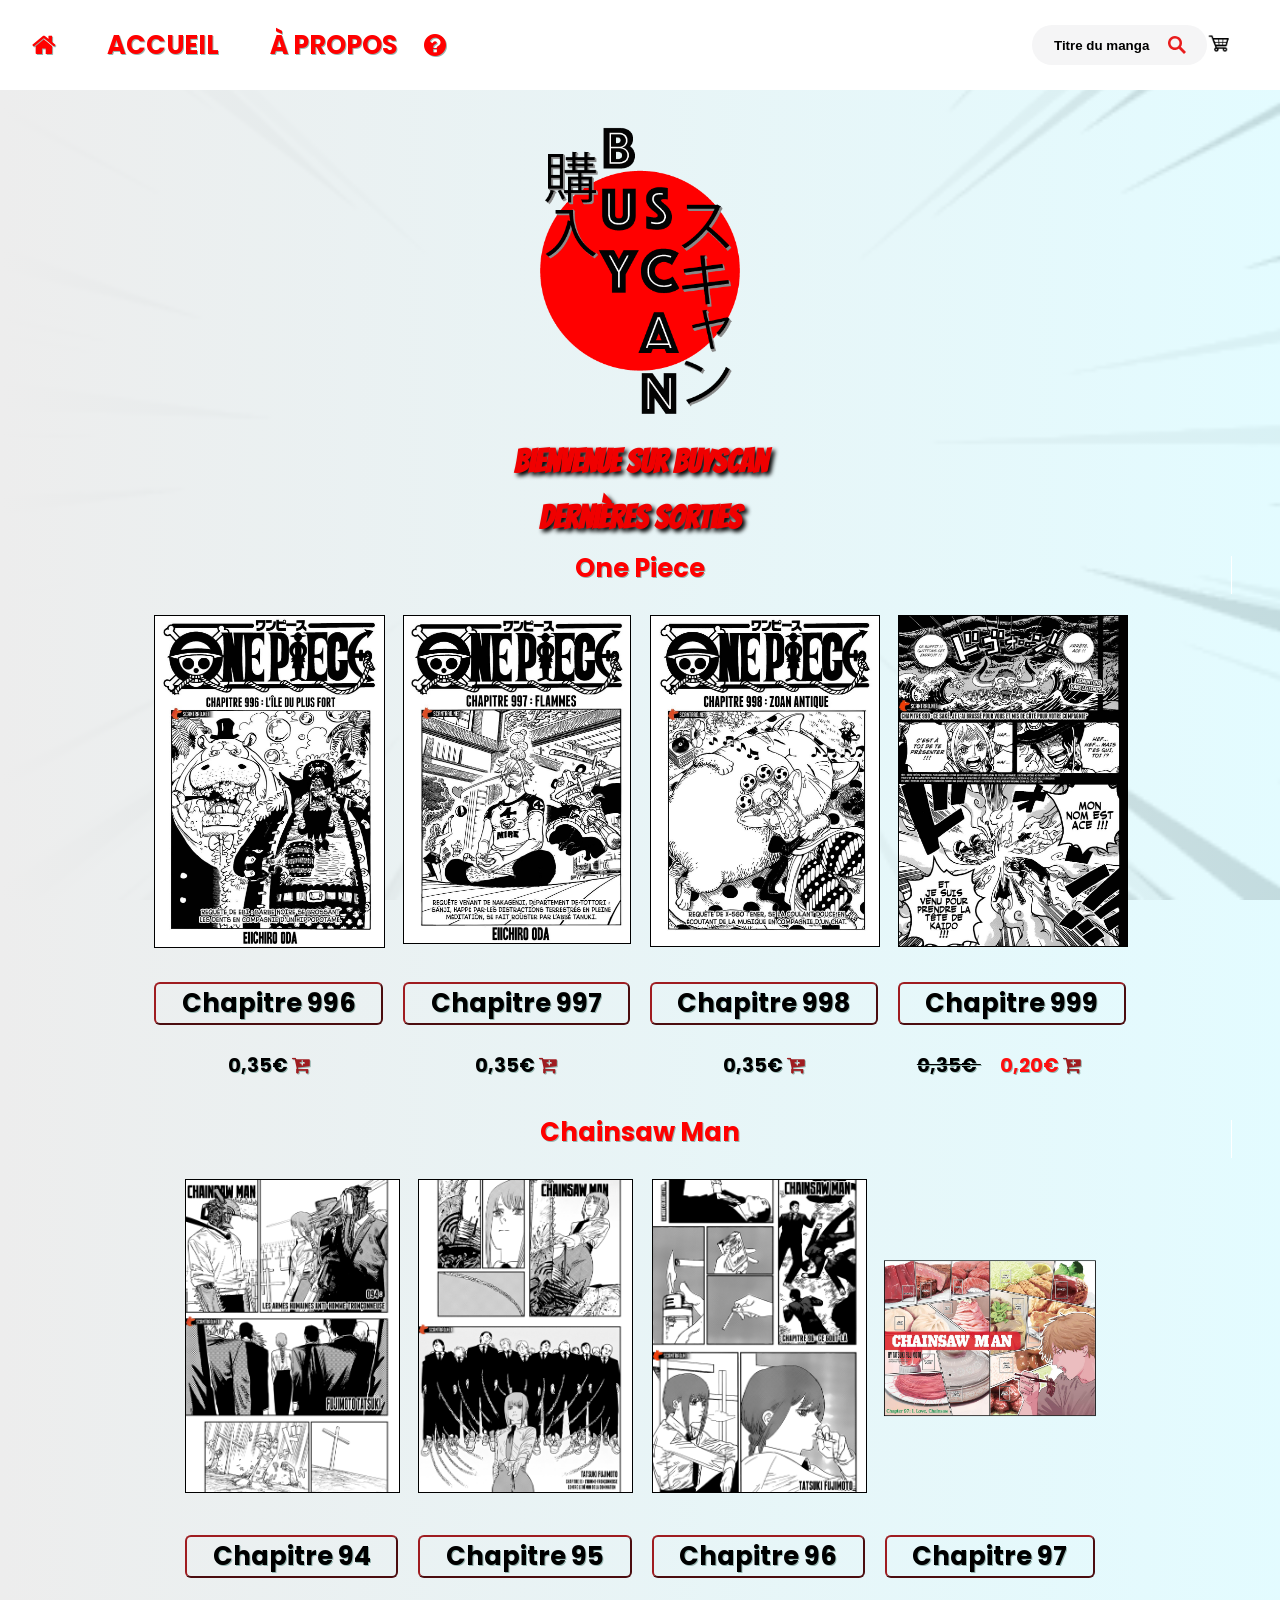
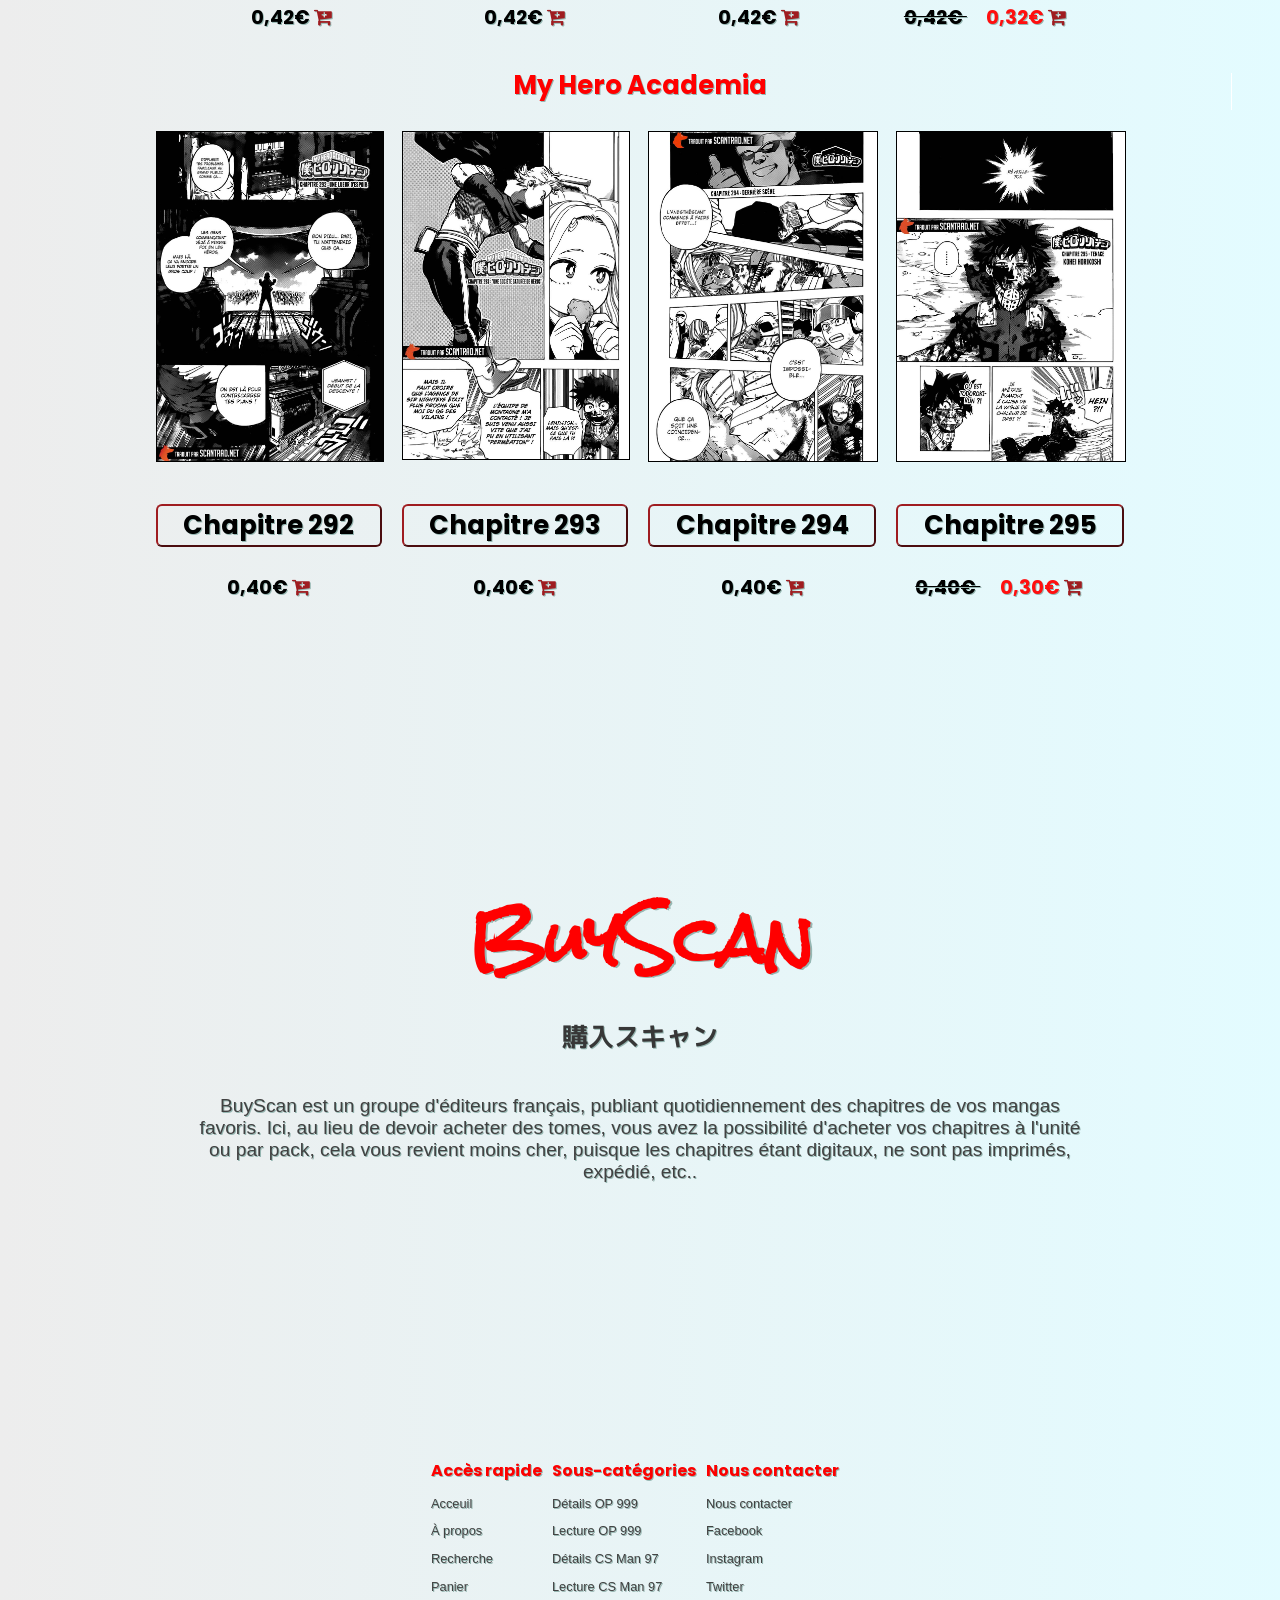
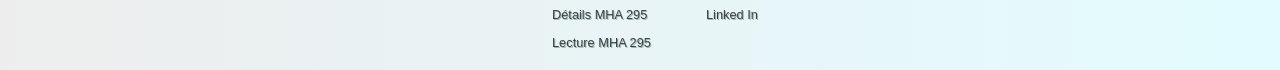
<file: index.html>
<!DOCTYPE html>

<html lang="fr" class="css" style>
    <head>
        <meta charset="utf-8" />
        <title>BuyScan</title>

        <link rel="stylesheet" href="css/main.css" class="css">
        <link rel="stylesheet" href="css/navbar.css" class="css">
        <link rel="stylesheet" href="css/footer.css" class="css">

        <!-- Icônes importées depuis Font Awesome -->
        <link rel="stylesheet" href="css/font-awesome-4.7.0/css/font-awesome.css" class="css">

        <meta name="viewport" content="width=device-width, initial-scale=1.0">

        <!-- favicons générées sur https://realfavicongenerator.net/ -->

        <link rel="apple-touch-icon" sizes="180x180" href="/img/apple-touch-icon.png">
        <link rel="icon" type="image/png" sizes="32x32" href="/img/favicon-32x32.png">
        <link rel="icon" type="image/png" sizes="16x16" href="/img/favicon-16x16.png">
        <link rel="manifest" href="/img/site.webmanifest">
        <link rel="mask-icon" href="/img/safari-pinned-tab.svg" color="#5bbad5">
        <meta name="msapplication-TileColor" content="#da532c">
        <meta name="theme-color" content="#ffffff">

    </head>

    <body>

    <nav>
        <div class="left">
            <a href="index.html"><p><i class="fa fa-home"></i></p><h1>Accueil</h1></a>


            <a class="nav-about" href="#about"><h1>À Propos</h1><p><i class="fa fa-question-circle"></i></p></a>
        </div>



        <div class="right">
            <form action="html/recherche.html">
                <label>
                    <input type="text" placeholder="Titre du manga">
                </label>

                <label> <!-- explication pour la balise label -> https://stackoverflow.com/questions/13649872/can-i-make-an-svg-image-button -->
                    <input type="submit" value="">
                    <svg xmlns="http://www.w3.org/2000/svg" width="20" height="20" viewBox="0 0 20 20">
                        <path d="M19 17l-5.15-5.15a7 7 0 1 0-2 2L17 19zM3.5 8A4.5 4.5 0 1 1 8 12.5 4.5 4.5 0 0 1 3.5 8z"/>
                    </svg>
                </label>
            </form>

            <span class="separator"></span>

            <a href="html/panier.html"><img src="img/cart.png" alt="Panier"></a>
        </div>
    </nav>


    <img src="img/logobuyscan.png" class="logo" alt="BuyScan">


    <div class="grid">
        <h1>Bienvenue sur BuyScan</h1>
            <h1>Dernières sorties</h1>
                <div class="last-rel">
                    <ul>
                        <li>
                            <h2>One Piece</h2>
                            <div class="op">
                                <div class="void1"></div>
                                    <div class="void2"></div>
                                        <div class="void3"></div>
                                            <div class="void4"></div>

                            <div class="hvr-float-shadow">
                                <a href="html/Pres/press999.html"><img src="coverchapop/996.jpg" alt="cover chap 996 op" class="image1"/></a>
                            </div>

                            <div class="hvr-float-shadow">
                                <a href="html/Pres/press999.html"><img src="coverchapop/997.jpg" alt="cover chap 997 op" class="image2"/></a>
                            </div>

                            <div class="hvr-float-shadow">
                                <a href="html/Pres/press999.html"><img src="coverchapop/998.jpg" alt="cover chap 998 op" class="image3"/></a>
                            </div>

                            <div class="hvr-float-shadow">
                                <a href="html/Pres/press999.html"><img src="coverchapop/999.jpg" alt="cover chap 999 op" class="image4"/></a>
                            </div>

                                <div>
                                    <h3 class="text1">Chapitre 996</h3><p>0,35€ <a href="html/panier.html"><i class="fa fa-cart-plus"></i></a></p>
                                </div>

                                <div>
                                    <h3 class="text2">Chapitre 997</h3><p>0,35€ <a href="html/panier.html"><i class="fa fa-cart-plus"></i></a></p>
                                </div>

                                <div>
                                    <h3 class="text3">Chapitre 998</h3><p>0,35€ <a href="html/panier.html"><i class="fa fa-cart-plus"></i></a></p>
                                </div>

                                <div>
                                    <h3 class="text4">Chapitre 999</h3><p1>0,35€ </p1><p2>0,20€ <a href="html/panier.html"><i class="fa fa-cart-plus"></i></a></p2>
                                </div>

                            </div>
                        </li>



                         <li>
                             <h2>Chainsaw Man</h2>
                             <div class="csman">
                                 <div class="void1"></div>
                                    <div class="void2"></div>
                                        <div class="void3"></div>
                                            <div class="void4"></div>

                             <div class="hvr-float-shadow">
                                 <a href="html/Pres/pres97.html"><img src="coverchapcsman/94.jpg" alt="cover chap 94 csman" class="image1"/></a>
                             </div>

                             <div class="hvr-float-shadow">
                                 <a href="html/Pres/pres97.html"><img src="coverchapcsman/95.jpg" alt="cover chap 95 csman" class="image2"/></a>
                             </div>

                             <div class="hvr-float-shadow">
                                 <a href="html/Pres/pres97.html"><img src="coverchapcsman/96.jpg" alt="cover chap 96 csman" class="image3"/></a>
                             </div>

                             <div class="hvr-float-shadow">
                                <a href="html/Pres/pres97.html"><img src="coverchapcsman/97.jpg" alt="cover chap 97 csman" class="horizontal"/></a>
                             </div>

                                 <div>
                                     <h3 class="text1">Chapitre 94</h3><p>0,42€ <a href="html/panier.html"><i class="fa fa-cart-plus"></i></a></p>
                                 </div>

                                 <div>
                                     <h3 class="text2">Chapitre 95</h3><p>0,42€ <a href="html/panier.html"><i class="fa fa-cart-plus"></i></a></p>
                                 </div>

                                 <div>
                                     <h3 class="text3">Chapitre 96</h3><p>0,42€ <a href="html/panier.html"><i class="fa fa-cart-plus"></i></a></p>
                                 </div>

                                 <div>
                                     <h3 class="text4">Chapitre 97</h3><p1>0,42€ </p1><p2>0,32€ <a href="html/panier.html"><i class="fa fa-cart-plus"></i></a></p2>
                                 </div>

                            </div>
                        </li>

                        <li>
                            <h2>My Hero Academia</h2>
                            <div class="mha">
                                <div class="void1"></div>
                                    <div class="void2"></div>
                                        <div class="void3"></div>
                                            <div class="void4"></div>

                            <div class="hvr-float-shadow">
                                <a href="html/Pres/press295.html"><img src="coverchapmha/292.jpg" alt="cover chap 292 mha" class="image1"/></a>
                            </div>

                            <div class="hvr-float-shadow">
                                <a href="html/Pres/press295.html"><img src="coverchapmha/293.jpg" alt="cover chap 293 mha" class="image2"/></a>
                            </div>

                            <div class="hvr-float-shadow">
                                <a href="html/Pres/press295.html"><img src="coverchapmha/294.jpg" alt="cover chap 294 mha" class="image3"/></a>
                            </div>

                            <div class="hvr-float-shadow last-chapter">
                                <a href="html/Pres/press295.html"><img src="coverchapmha/295.jpg" alt="cover chap 295 mha" class="image4"/></a>
                            </div>

                                <div>
                                    <h3 class="text1">Chapitre 292</h3><p>0,40€ <a href="html/panier.html"><i class="fa fa-cart-plus"></i></a></p>
                                </div>

                                <div>
                                    <h3 class="text2">Chapitre 293</h3><p>0,40€ <a href="html/panier.html"><i class="fa fa-cart-plus"></i></a></p>
                                </div>

                                <div>
                                    <h3 class="text3">Chapitre 294</h3><p>0,40€ <a href="html/panier.html"><i class="fa fa-cart-plus"></i></a></p>
                                </div>

                                <div>
                                    <h3 class="text4">Chapitre 295</h3><p1>0,40€ </p1><p2>0,30€ <a href="html/panier.html"><i class="fa fa-cart-plus"></i></a></p2>
                                </div>

                            </div>
                        </li>
                    </ul>
                </div>
    </div>

        <!-- à propos? -->
         <section class="about" id="about">
            <h1>BuyScan</h1>
             <h2>購入スキャン</h2>
            <p>BuyScan est un groupe d'éditeurs français, publiant quotidiennement des chapitres de vos mangas favoris. Ici, au lieu de devoir acheter des tomes, vous avez la possibilité d'acheter vos chapitres à l'unité ou par pack, cela vous revient moins cher, puisque les chapitres étant digitaux, ne sont pas imprimés, expédié, etc..</p>
        </section>

    <footer>

        <div class="left">
                <h1>Accès rapide</h1>
                    <a href="index.html"><p>Acceuil</p></a>
                    <a href="index.html#about"><p>À propos</p></a>
                    <a href="html/recherche.html"><p>Recherche</p></a>
                    <a href="html/panier.html"><p>Panier</p></a>
            </div>
            <div class="follow">
                <h1>Sous-catégories</h1>
                    <a href="html/Pres/press999.html"><p>Détails OP 999</p></a>
                    <a href="html/Lecture/lect999.html"><p>Lecture OP 999</p></a>
                    <a href="html/Pres/pres97.html"><p>Détails CS Man 97</p></a>
                    <a href="html/Lecture/lect97.html"><p>Lecture CS Man 97</p></a>
                    <a href="html/Pres/press295.html"><p>Détails MHA 295</p></a>
                    <a href="html/Lecture/lect295.html"><p>Lecture MHA 295</p></a>
            </div>
            <div class="help">
                <h1>Nous contacter</h1>
                    <a href="https://www.youtube.com/watch?v=_S7WEVLbQ-Y"><p>Nous contacter</p></a>
                    <a href="https://www.youtube.com/watch?v=hYfz5adLxJc"><p>Facebook</p></a>
                    <a href="https://www.youtube.com/watch?v=JXeYoa2eWLc"><p>Instagram</p></a>
                    <a href="https://www.youtube.com/watch?v=S9uTScSgzrM"><p>Twitter</p></a>
                    <a href="https://www.youtube.com/watch?v=0IXwwcgIylo"><p>Linked In</p></a>
            </div>

    </footer>

</body>
</html>
</file>
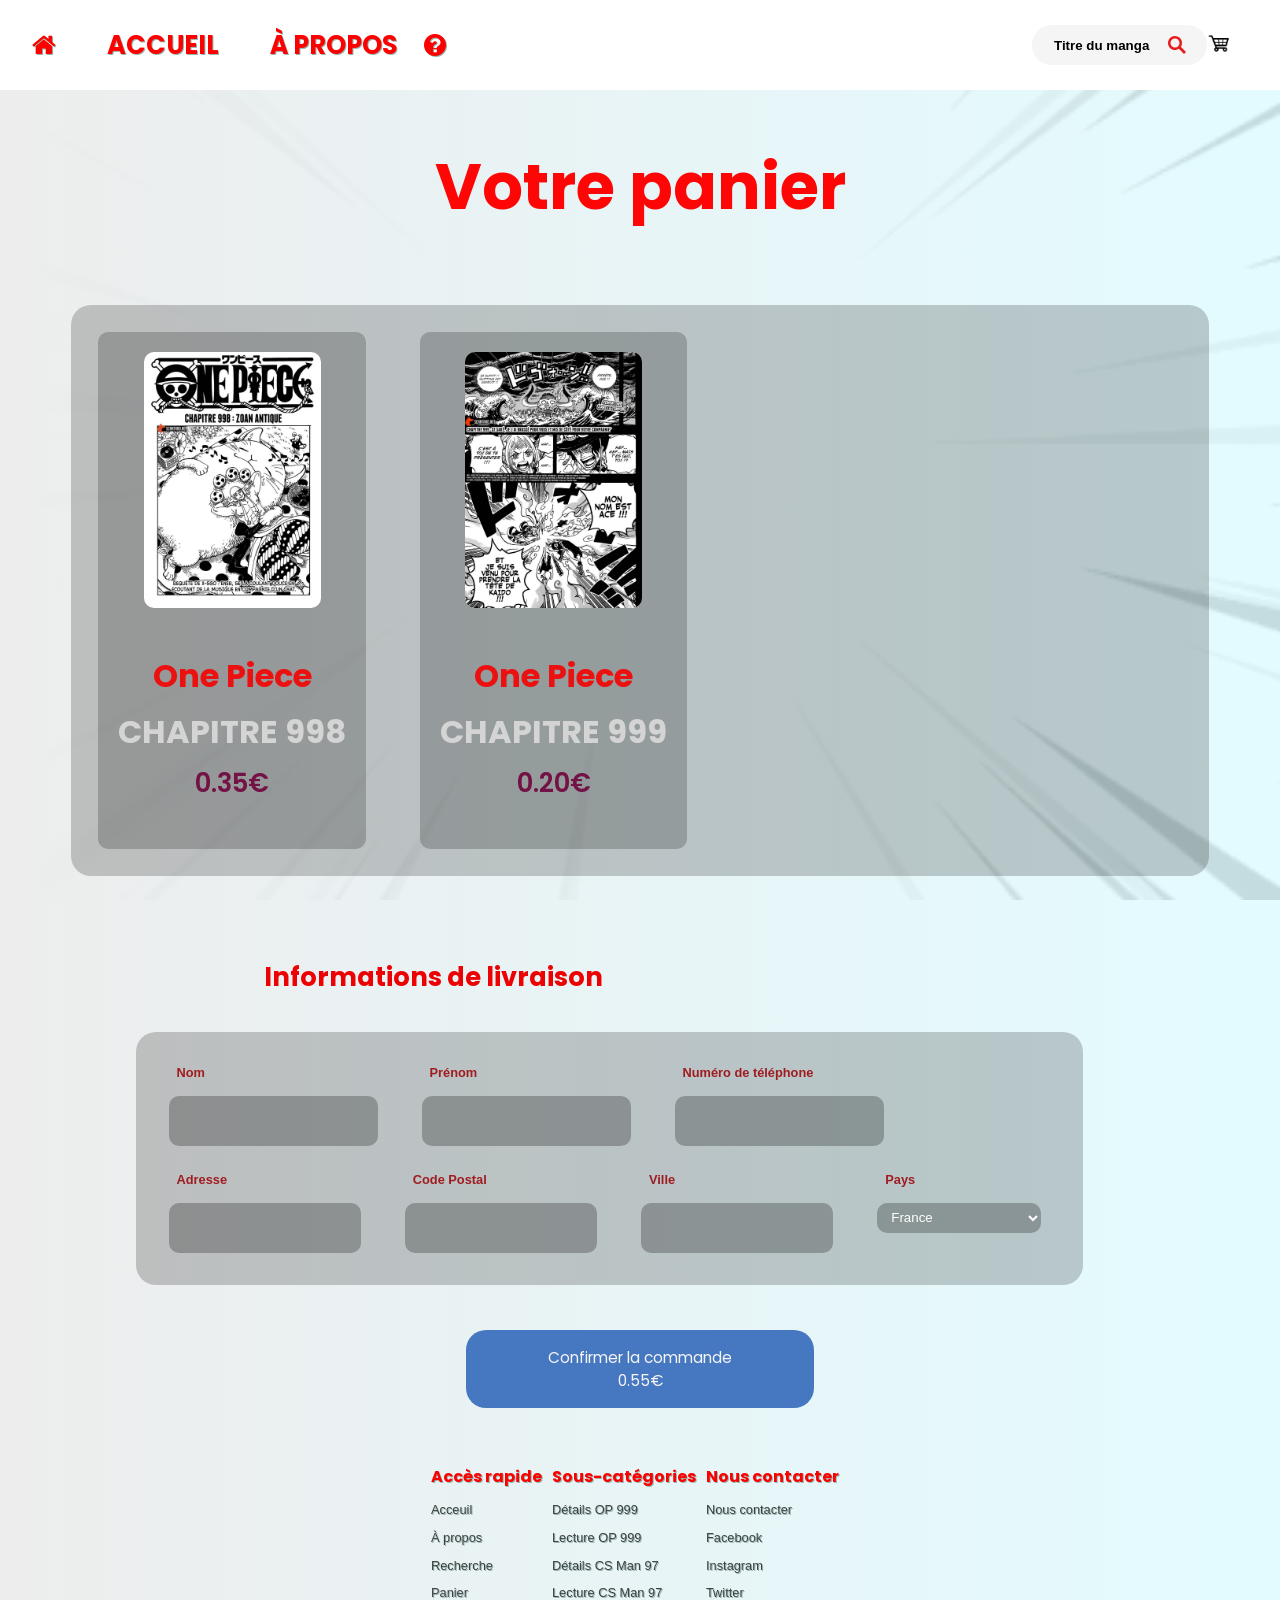
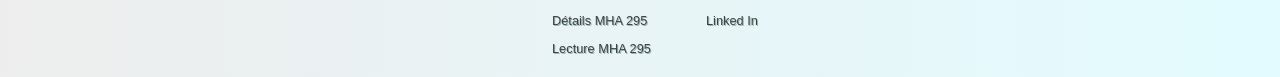
<file: html/panier.html>
<!DOCTYPE html>

<html lang="fr" class="css" style>
<head>
    <meta charset="utf-8" />
    <title>BuyScan</title>

    <link rel="stylesheet" href="../css/main.css" class="css">
    <link rel="stylesheet" href="../css/navbar.css" class="css">
    <link rel="stylesheet" href="../css/footer.css" class="css">
    <link rel="stylesheet" href="../css/panier.css" class="css">

    <!-- Icônes importées depuis Font Awesome -->
    <link rel="stylesheet" href="../css/font-awesome-4.7.0/css/font-awesome.css" class="css">

    <meta name="viewport" content="width=device-width, initial-scale=1.0">

    <!-- favicons générées sur https://realfavicongenerator.net/ -->

    <link rel="apple-touch-icon" sizes="180x180" href="/img/apple-touch-icon.png">
    <link rel="icon" type="image/png" sizes="32x32" href="/img/favicon-32x32.png">
    <link rel="icon" type="image/png" sizes="16x16" href="/img/favicon-16x16.png">
    <link rel="manifest" href="/img/site.webmanifest">
    <link rel="mask-icon" href="/img/safari-pinned-tab.svg" color="#5bbad5">
    <meta name="msapplication-TileColor" content="#da532c">
    <meta name="theme-color" content="#ffffff">

</head>

<body>

<nav>
    <div class="left">
        <a href="../index.html"><p><i class="fa fa-home"></i></p><h1>Accueil</h1></a>


        <a class="nav-about" href="../index.html#about"><h1>À Propos</h1><p><i class="fa fa-question-circle"></i></p></a>
        <label>
            <svg xmlns="http://www.w3.org/2000/svg" fill="none" viewBox="0 0 24 24" stroke="currentColor">
                <path stroke-linecap="round" stroke-linejoin="round" stroke-width="2" d="M3 12l2-2m0 0l7-7 7 7M5 10v10a1 1 0 001 1h3m10-11l2 2m-2-2v10a1 1 0 01-1 1h-3m-6 0a1 1 0 001-1v-4a1 1 0 011-1h2a1 1 0 011 1v4a1 1 0 001 1m-6 0h6" />
            </svg>

        </label>
    </div>



    <div class="right">
        <form action="recherche.html">
            <label>
                <input type="text" placeholder="Titre du manga">
            </label>

            <label> <!-- explication pour la balise label -> https://stackoverflow.com/questions/13649872/can-i-make-an-svg-image-button -->
                <input type="submit" value="">
                <svg xmlns="http://www.w3.org/2000/svg" width="20" height="20" viewBox="0 0 20 20">
                    <path d="M19 17l-5.15-5.15a7 7 0 1 0-2 2L17 19zM3.5 8A4.5 4.5 0 1 1 8 12.5 4.5 4.5 0 0 1 3.5 8z"/>
                </svg>
            </label>
        </form>

        <span class="separator"></span>

        <a href="panier.html"><img src="../img/cart.png" alt="Panier"></a>
    </div>
</nav>

<section class="title">
    <h1>Votre panier</h1>
</section>

<section class="cart-list">
    <ul>
        <li>
            <img src="../coverchapop/998.jpg" alt="one piece chap 998">
            <h2>One Piece</h2>
            <h3>Chapitre 998</h3>
            <p>0.35€</p>
        </li>
        <li>
            <img src="../coverchapop/999.jpg" alt="one piece chap 999">
            <h2>One Piece</h2>
            <h3>Chapitre 999</h3>
            <p>0.20€</p>
        </li>
    </ul>
</section>

<section class="informations">
    <h2>Informations de livraison</h2>
    <form>
        <div class="group">
            <div>
                <label>Nom</label>
                <input type="text">
            </div>
            <div>
                <label>Prénom</label>
                <input type="text">
            </div>
            <div>
                <label>Numéro de téléphone</label>
                <input type="text">
            </div>
        </div>

        <div class="group">
            <div>
                <label>Adresse</label>
                <input type="text">
            </div>
            <div>
                <label>Code Postal</label>
                <input type="text">
            </div>
            <div>
                <label>Ville</label>
                <input type="text">
            </div>
            <div>
                <label>Pays</label>
                <select>
                    <option value="France">France</option>
                    <option value="Belgique">Belgique</option>
                    <option value="Jurassic Park">Jurassic Park</option>
                    <option value="Narnia">Narnia</option>
                    <option value="Nether">Nether</option>
                    <option value="The End">The End</option>
                    <option value="Zimbabwe">Zimbabwe</option>
                </select>
            </div>
        </div>
    </form>
</section>

<a href="../index.html" class="confirm">Confirmer la commande<br>0.55€</a>

<footer>

    <div class="left">
        <h1>Accès rapide</h1>
        <a href="../index.html"><p>Acceuil</p></a>
        <a href="../index.html#about"><p>À propos</p></a>
        <a href="../html/recherche.html"><p>Recherche</p></a>
        <a href="../html/panier.html"><p>Panier</p></a>
    </div>
    <div class="follow">
        <h1>Sous-catégories</h1>
        <a href="../html/Pres/press999.html"><p>Détails OP 999</p></a>
        <a href="../html/Lecture/lect999.html"><p>Lecture OP 999</p></a>
        <a href="../html/Pres/pres97.html"><p>Détails CS Man 97</p></a>
        <a href="../html/Lecture/lect97.html"><p>Lecture CS Man 97</p></a>
        <a href="../html/Pres/press295.html"><p>Détails MHA 295</p></a>
        <a href="../html/Lecture/lect295.html"><p>Lecture MHA 295</p></a>
    </div>
    <div class="help">
        <h1>Nous contacter</h1>
        <a href="https://www.youtube.com/watch?v=_S7WEVLbQ-Y"><p>Nous contacter</p></a>
        <a href="https://www.youtube.com/watch?v=hYfz5adLxJc"><p>Facebook</p></a>
        <a href="https://www.youtube.com/watch?v=JXeYoa2eWLc"><p>Instagram</p></a>
        <a href="https://www.youtube.com/watch?v=S9uTScSgzrM"><p>Twitter</p></a>
        <a href="https://www.youtube.com/watch?v=0IXwwcgIylo"><p>Linked In</p></a>
    </div>

</footer>

</body>
</html>
</file>
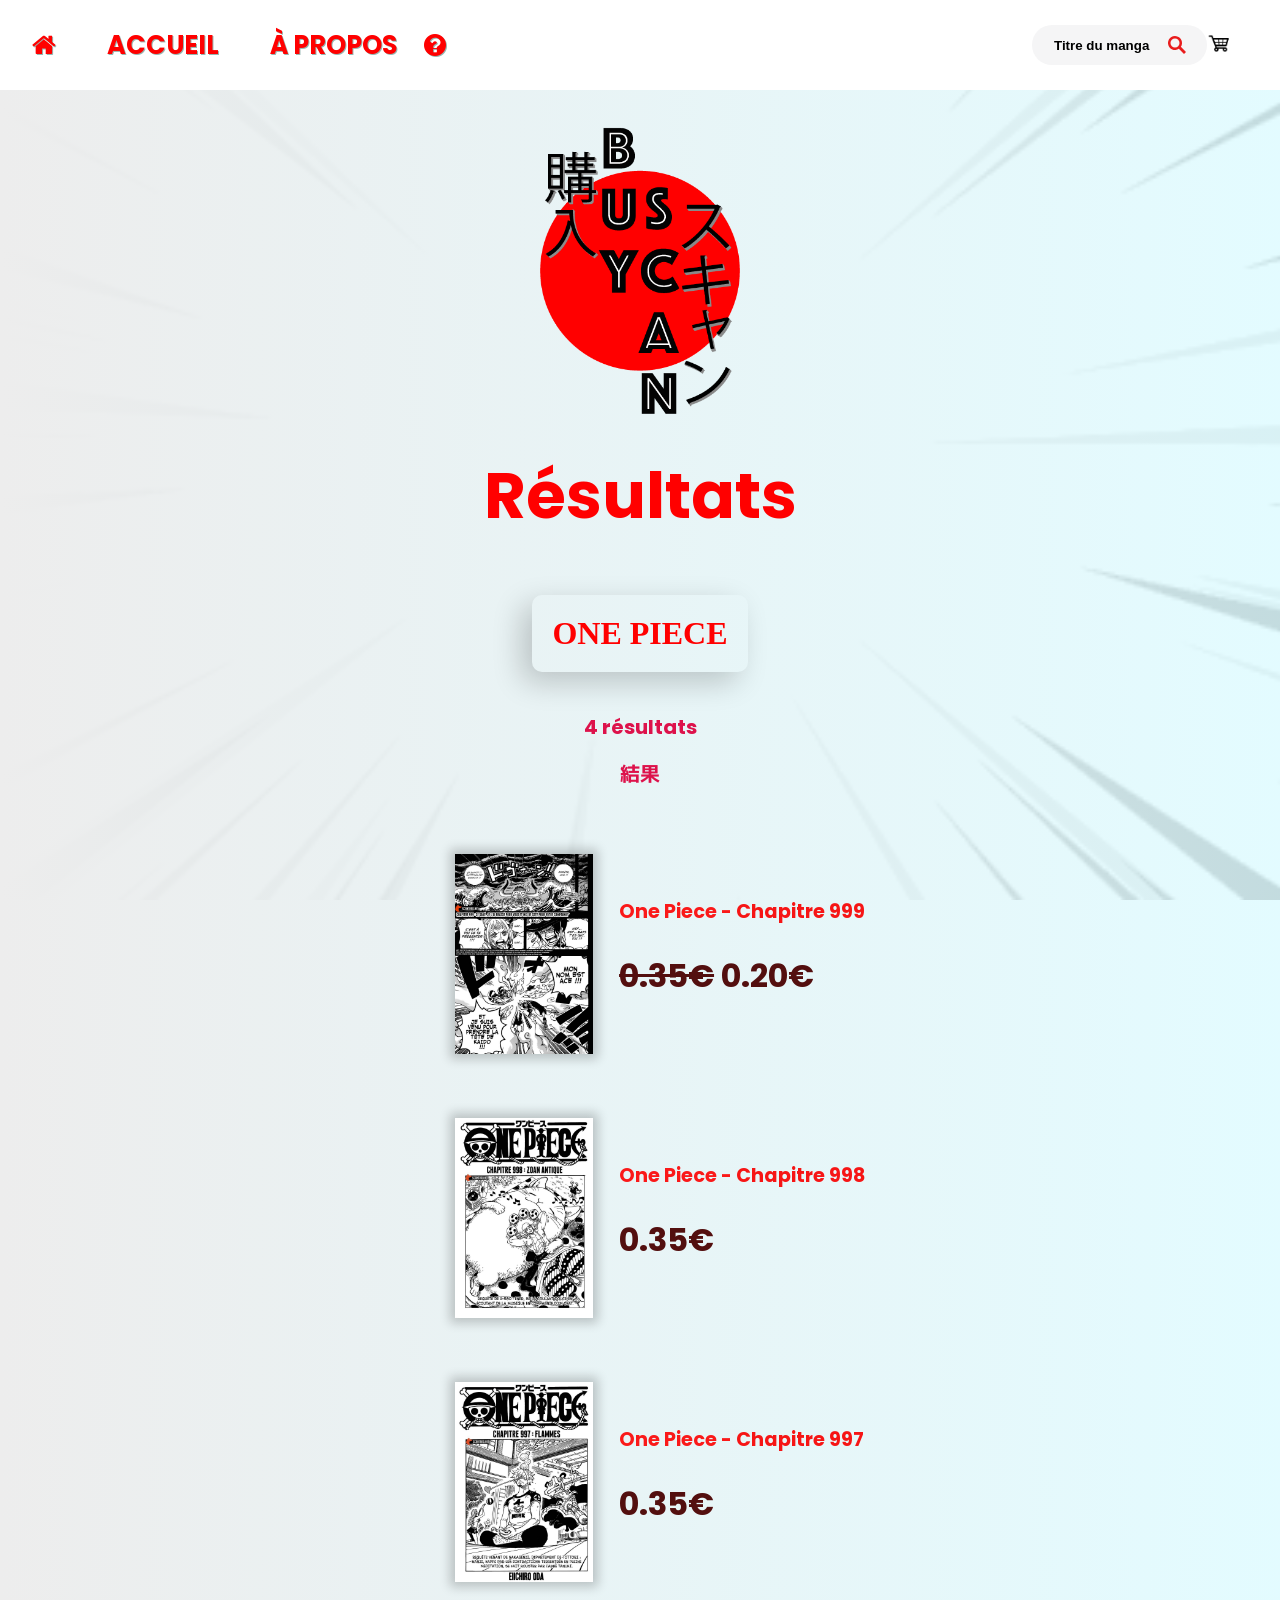
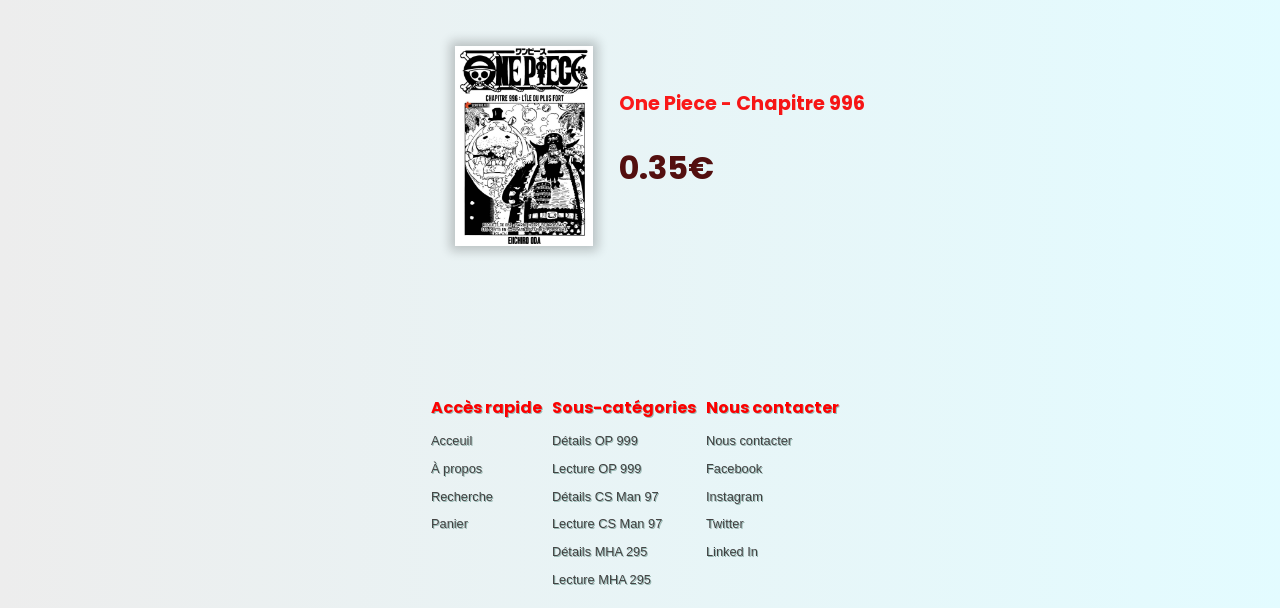
<file: html/recherche.html>
<!DOCTYPE html>

<html lang="fr" class="css" style>
<head>
    <meta charset="utf-8" />
    <title>BuyScan</title>

    <link rel="stylesheet" href="../css/main.css" class="css">
    <link rel="stylesheet" href="../css/navbar.css" class="css">
    <link rel="stylesheet" href="../css/footer.css" class="css">
    <link rel="stylesheet" href="../css/search.css" class="css">
    <meta name="viewport" content="width=device-width, initial-scale=1.0">

    <!-- favicons générées sur https://realfavicongenerator.net/ -->

    <link rel="apple-touch-icon" sizes="180x180" href="/img/apple-touch-icon.png">
    <link rel="icon" type="image/png" sizes="32x32" href="/img/favicon-32x32.png">
    <link rel="icon" type="image/png" sizes="16x16" href="/img/favicon-16x16.png">
    <link rel="manifest" href="/img/site.webmanifest">
    <link rel="mask-icon" href="/img/safari-pinned-tab.svg" color="#5bbad5">
    <meta name="msapplication-TileColor" content="#da532c">
    <meta name="theme-color" content="#ffffff">

    <!-- Icônes importées depuis Font Awesome -->
    <link rel="stylesheet" href="../css/font-awesome-4.7.0/css/font-awesome.css" class="css">
</head>

<body>

<nav>
    <div class="left">
        <a href="../index.html"><p><i class="fa fa-home"></i></p><h1>Accueil</h1></a>


        <a class="nav-about" href="../index.html#about"><h1>À Propos</h1><p><i class="fa fa-question-circle"></i></p></a>
        <label>
            <svg xmlns="http://www.w3.org/2000/svg" fill="none" viewBox="0 0 24 24" stroke="currentColor">
                <path stroke-linecap="round" stroke-linejoin="round" stroke-width="2" d="M3 12l2-2m0 0l7-7 7 7M5 10v10a1 1 0 001 1h3m10-11l2 2m-2-2v10a1 1 0 01-1 1h-3m-6 0a1 1 0 001-1v-4a1 1 0 011-1h2a1 1 0 011 1v4a1 1 0 001 1m-6 0h6" />
            </svg>

        </label>
    </div>



    <div class="right">
        <form action="recherche.html">
            <label>
                <input type="text" placeholder="Titre du manga">
            </label>

            <label> <!-- explication pour la balise label -> https://stackoverflow.com/questions/13649872/can-i-make-an-svg-image-button -->
                <input type="submit" value="">
                <svg xmlns="http://www.w3.org/2000/svg" width="20" height="20" viewBox="0 0 20 20">
                    <path d="M19 17l-5.15-5.15a7 7 0 1 0-2 2L17 19zM3.5 8A4.5 4.5 0 1 1 8 12.5 4.5 4.5 0 0 1 3.5 8z"/>
                </svg>
            </label>
        </form>

        <span class="separator"></span>

        <a href="panier.html"><img src="../img/cart.png" alt="Panier"></a>
    </div>
</nav>


<img src="../img/logobuyscan.png" class="logo" alt="BuyScan">

<section class="search-text">
    <h1>Résultats</h1>
    <h2>One Piece</h2>
</section>

<div class="number-of-results">
    <h1>4 résultats</h1>
    <h2>結果</h2>
</div>


<section class="results">
    <ul>
        <li>
            <a class="result" href="./Pres/press999.html">
                <div>
                    <div class="left">
                        <img src="../coverchapop/999.jpg" alt="op chap 999">
                        <div class="text">
                            <h1>One Piece <span>-</span>  <strong>Chapitre 999</strong></h1>
                            <h2><del>0.35€</del>  <strong>0.20€</strong></h2>
                        </div>
                    </div>
                </div>
            </a>
        </li>

        <li>
            <a class="result" href="./Pres/press999.html">
                <div>
                    <div class="left">
                        <img src="../coverchapop/998.jpg" alt="op chap 998">
                        <div class="text">
                            <h1>One Piece <span>-</span>  <strong>Chapitre 998</strong></h1>
                            <h2>0.35€</h2>
                        </div>
                    </div>
                </div>
            </a>
        </li>


        <li>
            <a class="result" href="./Pres/press999.html">
                <div>
                    <div class="left">
                        <img src="../coverchapop/997.jpg" alt="op chap 997">
                        <div class="text">
                            <h1>One Piece <span>-</span>  <strong>Chapitre 997</strong></h1>
                            <h2>0.35€</h2>
                        </div>
                    </div>
                </div>
            </a>
        </li>

        <li>
            <a class="result" href="./Pres/press999.html">
                <div>
                    <div class="left">
                        <img src="../coverchapop/996.jpg" alt="op chap 996">
                        <div class="text">
                            <h1>One Piece <span>-</span>  <strong>Chapitre 996</strong></h1>
                            <h2>0.35€</h2>
                        </div>
                    </div>
                </div>
            </a>
        </li>

    </ul>
</section>

<footer>

    <div class="left">
        <h1>Accès rapide</h1>
        <a href="../index.html"><p>Acceuil</p></a>
        <a href="../index.html#about"><p>À propos</p></a>
        <a href="../html/recherche.html"><p>Recherche</p></a>
        <a href="../html/panier.html"><p>Panier</p></a>
    </div>
    <div class="follow">
        <h1>Sous-catégories</h1>
        <a href="../html/Pres/press999.html"><p>Détails OP 999</p></a>
        <a href="../html/Lecture/lect999.html"><p>Lecture OP 999</p></a>
        <a href="../html/Pres/pres97.html"><p>Détails CS Man 97</p></a>
        <a href="../html/Lecture/lect97.html"><p>Lecture CS Man 97</p></a>
        <a href="../html/Pres/press295.html"><p>Détails MHA 295</p></a>
        <a href="../html/Lecture/lect295.html"><p>Lecture MHA 295</p></a>
    </div>
    <div class="help">
        <h1>Nous contacter</h1>
        <a href="https://www.youtube.com/watch?v=_S7WEVLbQ-Y"><p>Nous contacter</p></a>
        <a href="https://www.youtube.com/watch?v=hYfz5adLxJc"><p>Facebook</p></a>
        <a href="https://www.youtube.com/watch?v=JXeYoa2eWLc"><p>Instagram</p></a>
        <a href="https://www.youtube.com/watch?v=S9uTScSgzrM"><p>Twitter</p></a>
        <a href="https://www.youtube.com/watch?v=0IXwwcgIylo"><p>Linked In</p></a>
    </div>

</footer>

</body>
</html>
</file>
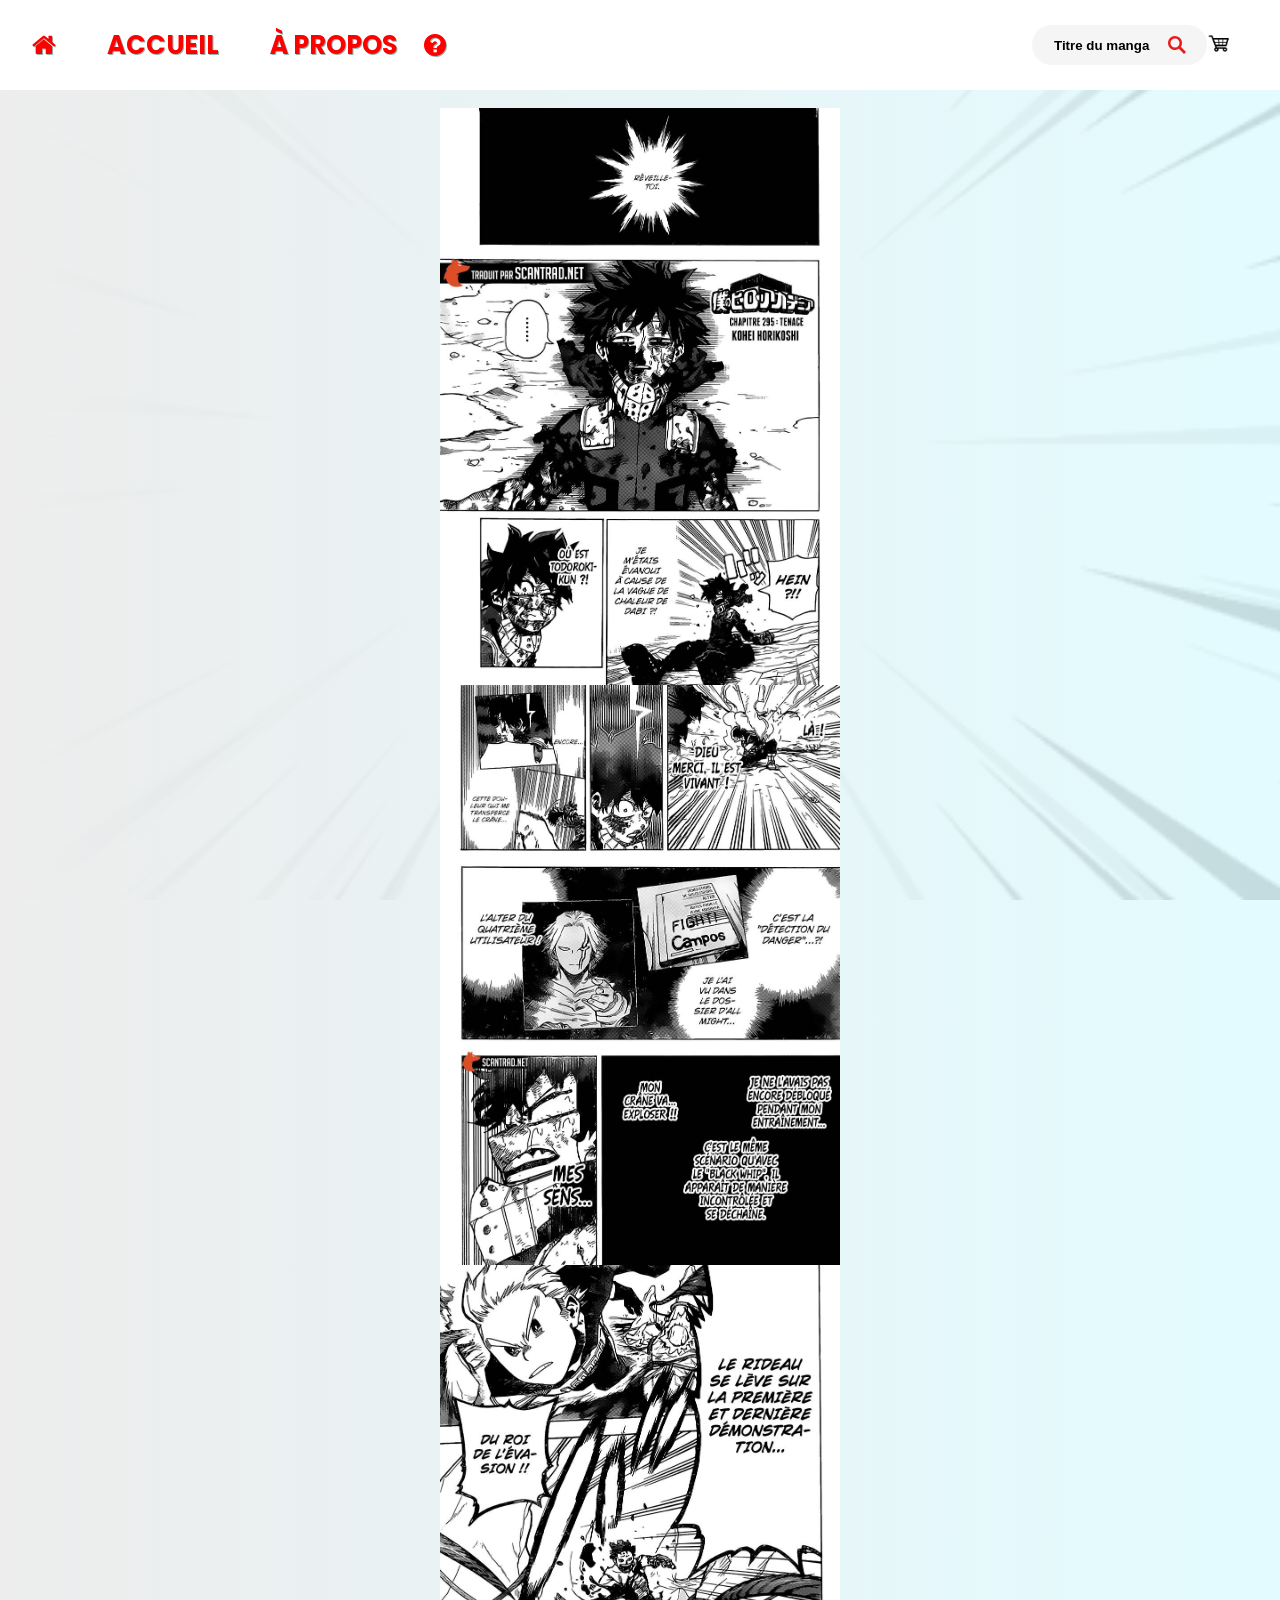
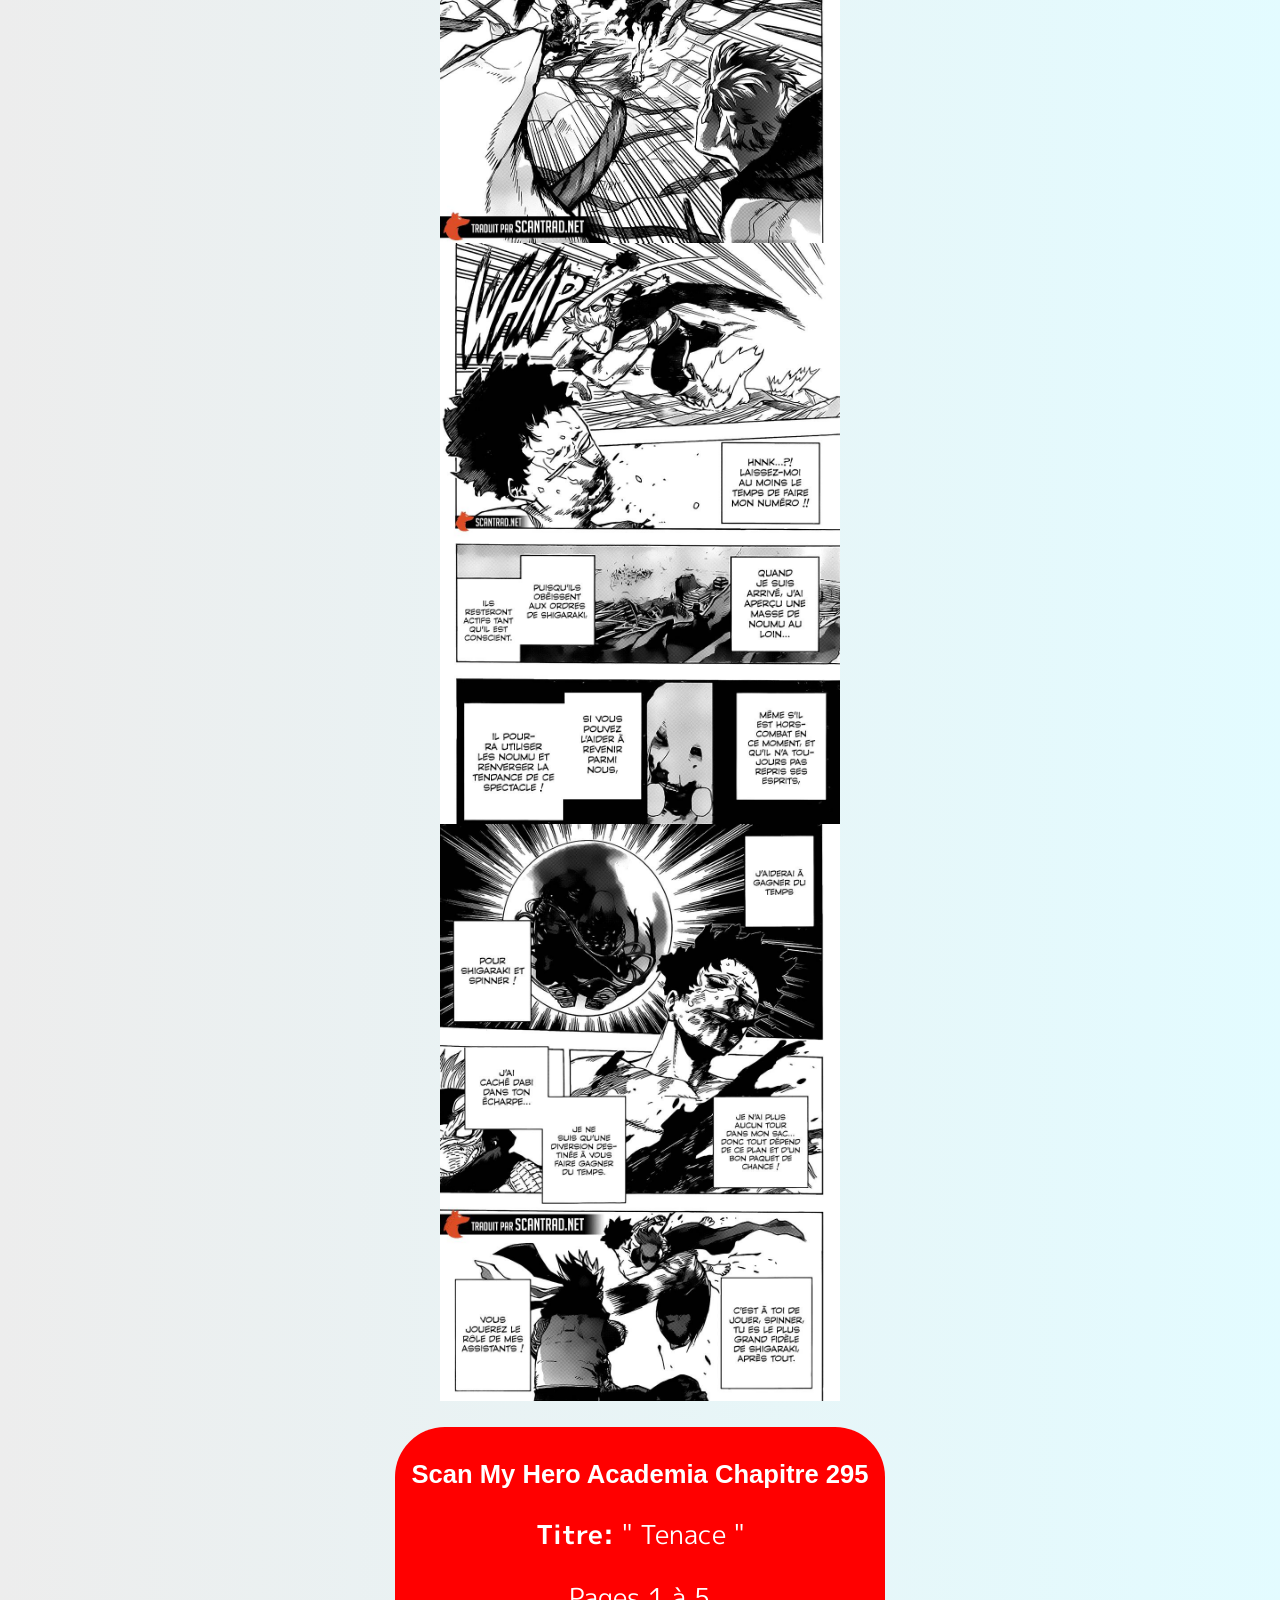
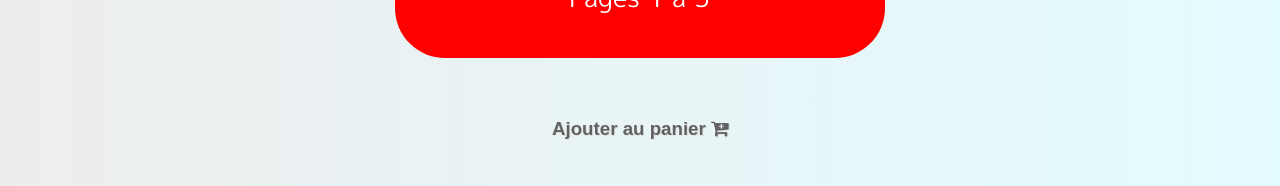
<file: html/Lecture/lect295.html>
<!DOCTYPE html>

<html lang="fr" class="css" style>
<head>
    <meta charset="utf-8" />
    <title>BuyScan</title>

    <link rel="stylesheet" href="../../css/main.css" class="css">
    <link rel="stylesheet" href="../../css/navbar.css" class="css">
    <link rel="stylesheet" href="../../css/presho.css" class="css">
    <link rel="stylesheet" href="../../css/reading.css" class="css">
    <meta name="viewport" content="width=device-width, initial-scale=1.0">

    <!-- favicons générées sur https://realfavicongenerator.net/ -->

    <link rel="apple-touch-icon" sizes="180x180" href="/img/apple-touch-icon.png">
    <link rel="icon" type="image/png" sizes="32x32" href="/img/favicon-32x32.png">
    <link rel="icon" type="image/png" sizes="16x16" href="/img/favicon-16x16.png">
    <link rel="manifest" href="/img/site.webmanifest">
    <link rel="mask-icon" href="/img/safari-pinned-tab.svg" color="#5bbad5">
    <meta name="msapplication-TileColor" content="#da532c">
    <meta name="theme-color" content="#ffffff">
    <!-- Icônes importées depuis fontawesome -->
    <link rel="stylesheet" href="../../css/font-awesome-4.7.0/css/font-awesome.css" class="css">
</head>

<body>

<nav>
    <div class="left">
        <a href="../../index.html"><p><i class="fa fa-home"></i></p><h1>Accueil</h1></a>


        <a class="nav-about" href="../../index.html#about"><h1>À Propos</h1><p><i class="fa fa-question-circle"></i></p></a>
        <label>
            <svg xmlns="http://www.w3.org/2000/svg" fill="none" viewBox="0 0 24 24" stroke="currentColor">
                <path stroke-linecap="round" stroke-linejoin="round" stroke-width="2" d="M3 12l2-2m0 0l7-7 7 7M5 10v10a1 1 0 001 1h3m10-11l2 2m-2-2v10a1 1 0 01-1 1h-3m-6 0a1 1 0 001-1v-4a1 1 0 011-1h2a1 1 0 011 1v4a1 1 0 001 1m-6 0h6" />
            </svg>
        </label>
    </div>



    <div class="right">
        <form action="../recherche.html">
            <label>
                <input type="text" placeholder="Titre du manga">
            </label>

            <label> <!-- explication pour la balise label -> https://stackoverflow.com/questions/13649872/can-i-make-an-svg-image-button -->
                <input type="submit" value="">
                <svg xmlns="http://www.w3.org/2000/svg" width="20" height="20" viewBox="0 0 20 20">
                    <path d="M19 17l-5.15-5.15a7 7 0 1 0-2 2L17 19zM3.5 8A4.5 4.5 0 1 1 8 12.5 4.5 4.5 0 0 1 3.5 8z"/>
                </svg>
            </label>
        </form>

        <span class="separator"></span>

        <a href="../panier.html"><img src="../../img/cart.png" alt="Panier"></a>
    </div>
</nav>

<section class="file">
    <div class="toolbar">
        <div class="readingchapter">
            <img src="../../coverchapmha/295/295_1.jpg" alt="p1">
            <img src="../../coverchapmha/295/295_2.jpg" alt="p2">
            <img src="../../coverchapmha/295/295_3.jpg" alt="p3">
            <img src="../../coverchapmha/295/295_4.jpg" alt="p4">
            <img src="../../coverchapmha/295/295_5.jpg" alt="p5">
        </div>
    </div>
</section>

<div class="info">
    <div>
        <h1>Scan My Hero Academia Chapitre 295</h1>
        <p>
            <strong>Titre:</strong>
            " Tenace "
        </p>
        <p>Pages 1 à 5</p>
    </div>

</div>
<a href="../panier.html" class="description"><h3>Ajouter au panier <i class="fa fa-cart-plus"></i></h3></a>
</body>
</html>
</file>
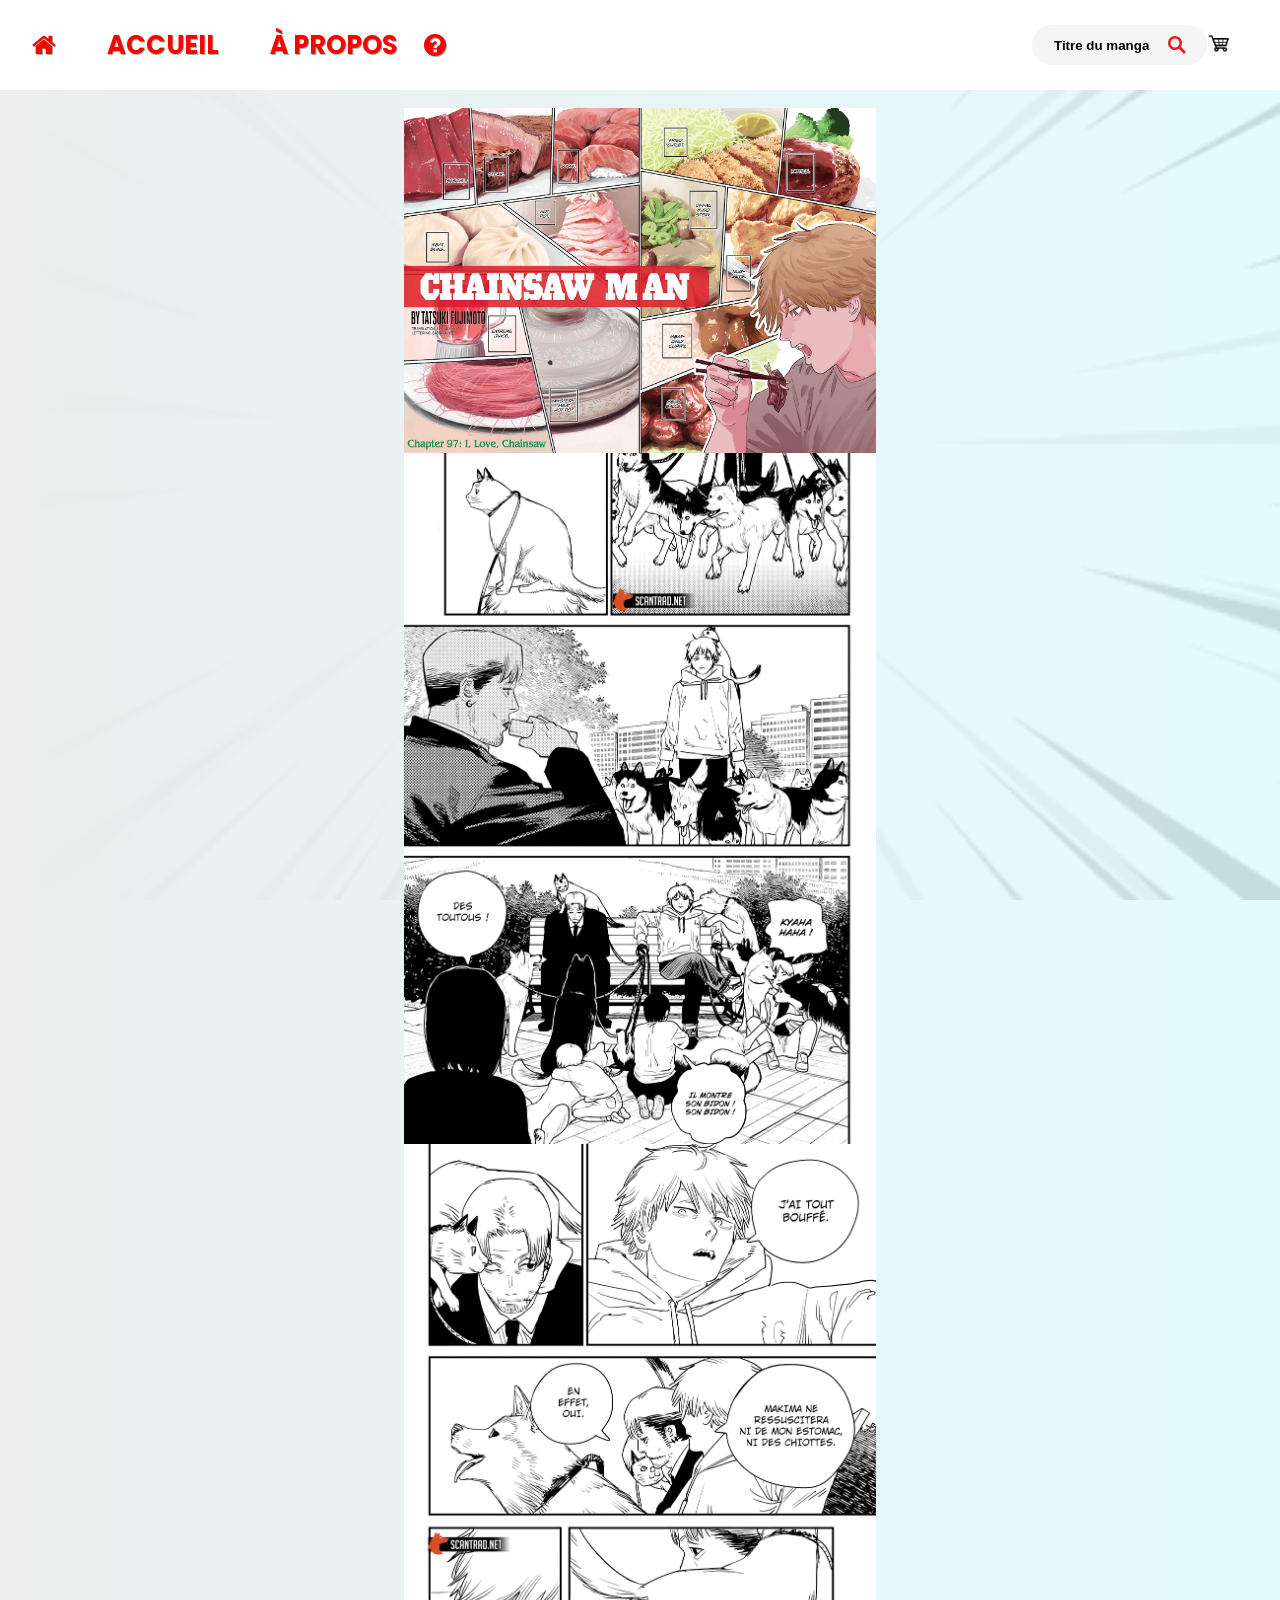
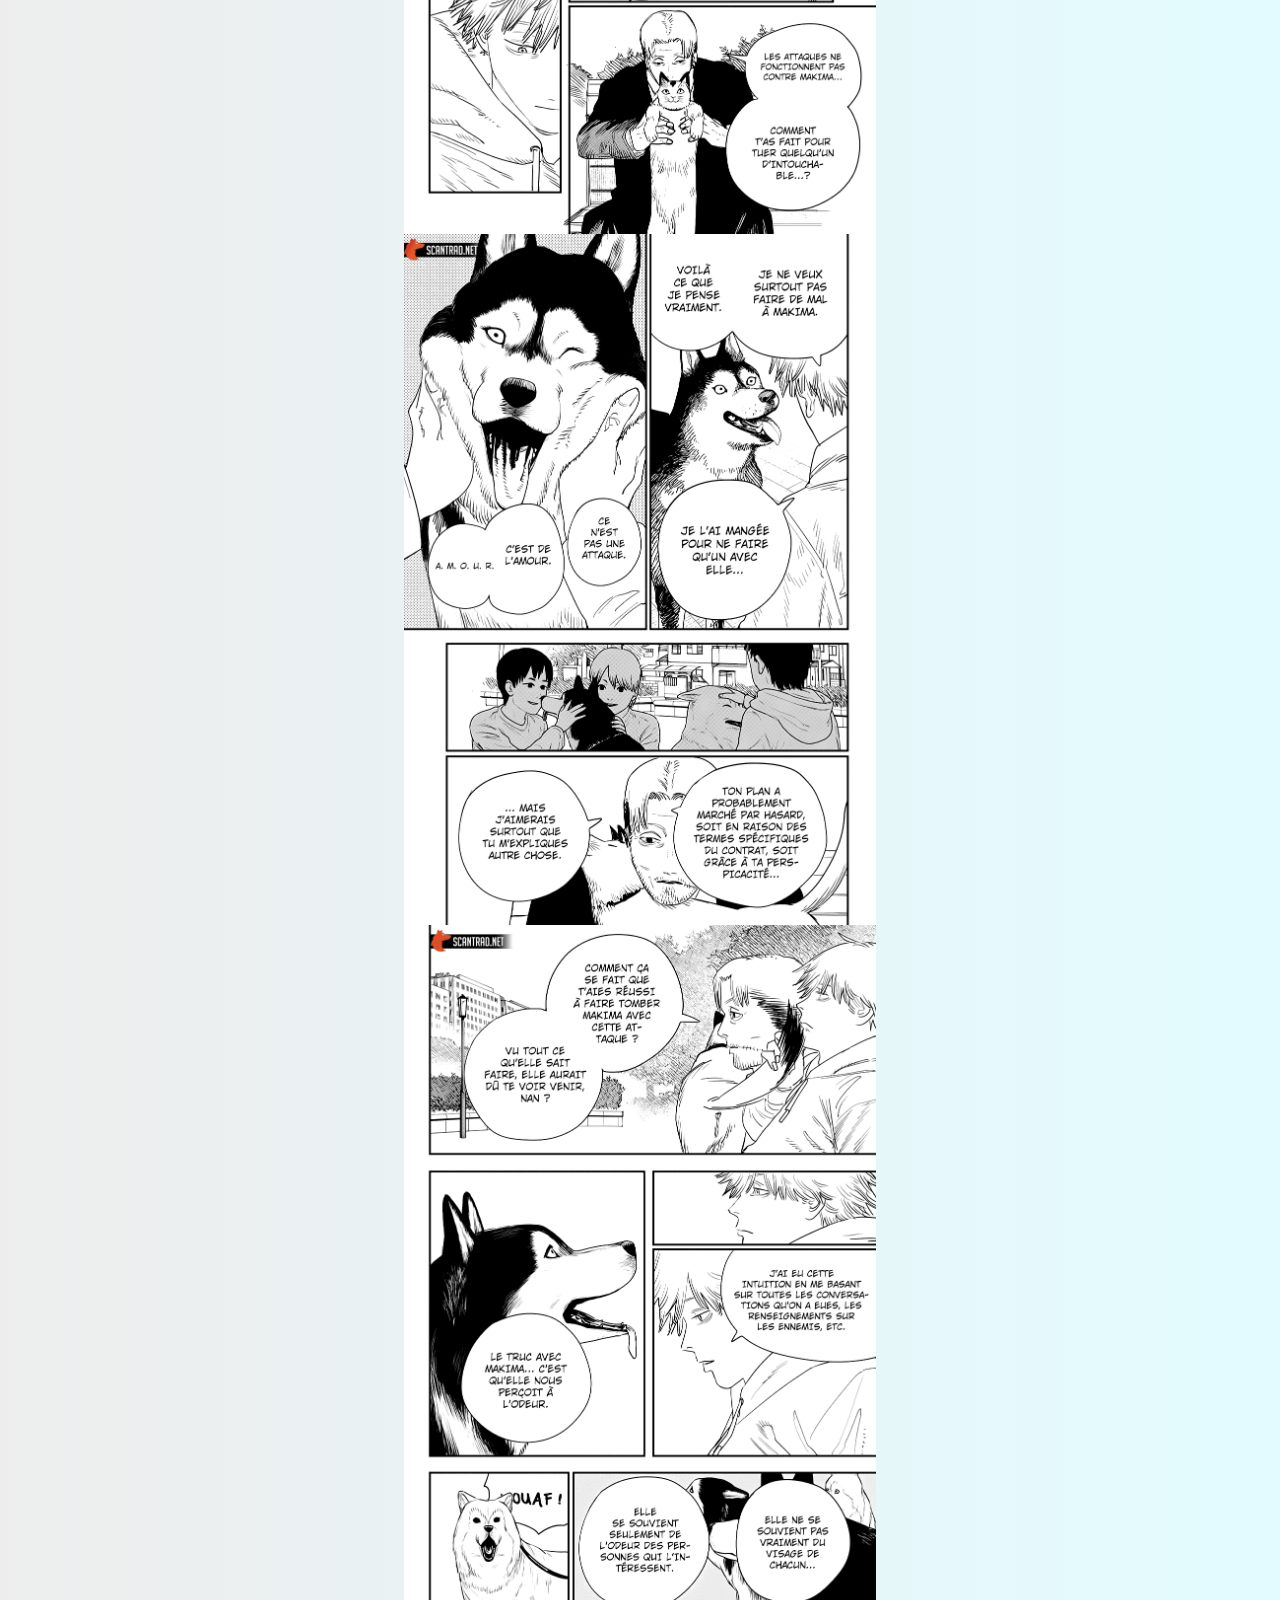
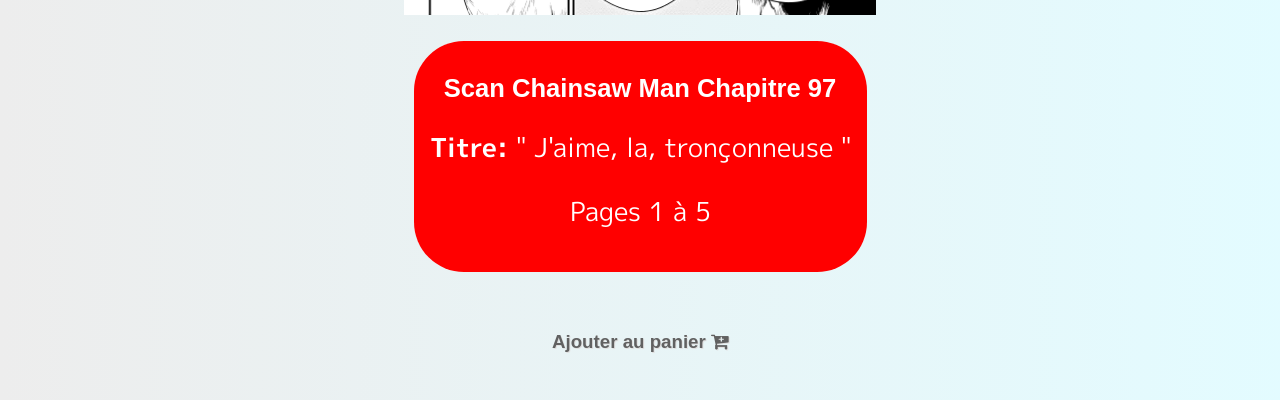
<file: html/Lecture/lect97.html>
<!DOCTYPE html>

<html lang="fr" class="css" style>
<head>
    <meta charset="utf-8" />
    <title>BuyScan</title>

    <link rel="stylesheet" href="../../css/main.css" class="css">
    <link rel="stylesheet" href="../../css/navbar.css" class="css">
    <link rel="stylesheet" href="../../css/presho.css" class="css">
    <link rel="stylesheet" href="../../css/reading.css" class="css">
    <!-- Icônes importées depuis fontawesome -->
    <link rel="stylesheet" href="../../css/font-awesome-4.7.0/css/font-awesome.css" class="css">

    <meta name="viewport" content="width=device-width, initial-scale=1.0">

    <!-- favicons générées sur https://realfavicongenerator.net/ -->

    <link rel="apple-touch-icon" sizes="180x180" href="/img/apple-touch-icon.png">
    <link rel="icon" type="image/png" sizes="32x32" href="/img/favicon-32x32.png">
    <link rel="icon" type="image/png" sizes="16x16" href="/img/favicon-16x16.png">
    <link rel="manifest" href="/img/site.webmanifest">
    <link rel="mask-icon" href="/img/safari-pinned-tab.svg" color="#5bbad5">
    <meta name="msapplication-TileColor" content="#da532c">
    <meta name="theme-color" content="#ffffff">


</head>

<body>

<nav>
    <div class="left">
        <a href="../../index.html"><p><i class="fa fa-home"></i></p><h1>Accueil</h1></a>


        <a class="nav-about" href="../../index.html#about"><h1>À Propos</h1><p><i class="fa fa-question-circle"></i></p></a>
        <label>
            <svg xmlns="http://www.w3.org/2000/svg" fill="none" viewBox="0 0 24 24" stroke="currentColor">
                <path stroke-linecap="round" stroke-linejoin="round" stroke-width="2" d="M3 12l2-2m0 0l7-7 7 7M5 10v10a1 1 0 001 1h3m10-11l2 2m-2-2v10a1 1 0 01-1 1h-3m-6 0a1 1 0 001-1v-4a1 1 0 011-1h2a1 1 0 011 1v4a1 1 0 001 1m-6 0h6" />
            </svg>
        </label>
    </div>



    <div class="right">
        <form action="../recherche.html">
            <label>
                <input type="text" placeholder="Titre du manga">
            </label>

            <label> <!-- explication pour la balise label -> https://stackoverflow.com/questions/13649872/can-i-make-an-svg-image-button -->
                <input type="submit" value="">
                <svg xmlns="http://www.w3.org/2000/svg" width="20" height="20" viewBox="0 0 20 20">
                    <path d="M19 17l-5.15-5.15a7 7 0 1 0-2 2L17 19zM3.5 8A4.5 4.5 0 1 1 8 12.5 4.5 4.5 0 0 1 3.5 8z"/>
                </svg>
            </label>
        </form>

        <span class="separator"></span>

        <a href="../panier.html"><img src="../../img/cart.png" alt="Panier"></a>
    </div>
</nav>

<section class="file">
    <div class="toolbar">
        <div class="readingchapter">
            <img src="../../coverchapcsman/97/97_1.jpg" alt="p1">
            <img src="../../coverchapcsman/97/97_2.png" alt="p2">
            <img src="../../coverchapcsman/97/97_3.png" alt="p3">
            <img src="../../coverchapcsman/97/97_4.png" alt="p4">
            <img src="../../coverchapcsman/97/97_5.png" alt="p5">
        </div>
    </div>
</section>

<div class="info">
    <div>
        <h1>Scan Chainsaw Man Chapitre 97</h1>
        <p>
            <strong>Titre:</strong>
            " J'aime, la, tronçonneuse "
        </p>
        <p>Pages 1 à 5</p>
    </div>

</div>
<a href="../panier.html" class="description"><h3>Ajouter au panier <i class="fa fa-cart-plus"></i></h3></a>
</body>
</html>
</file>
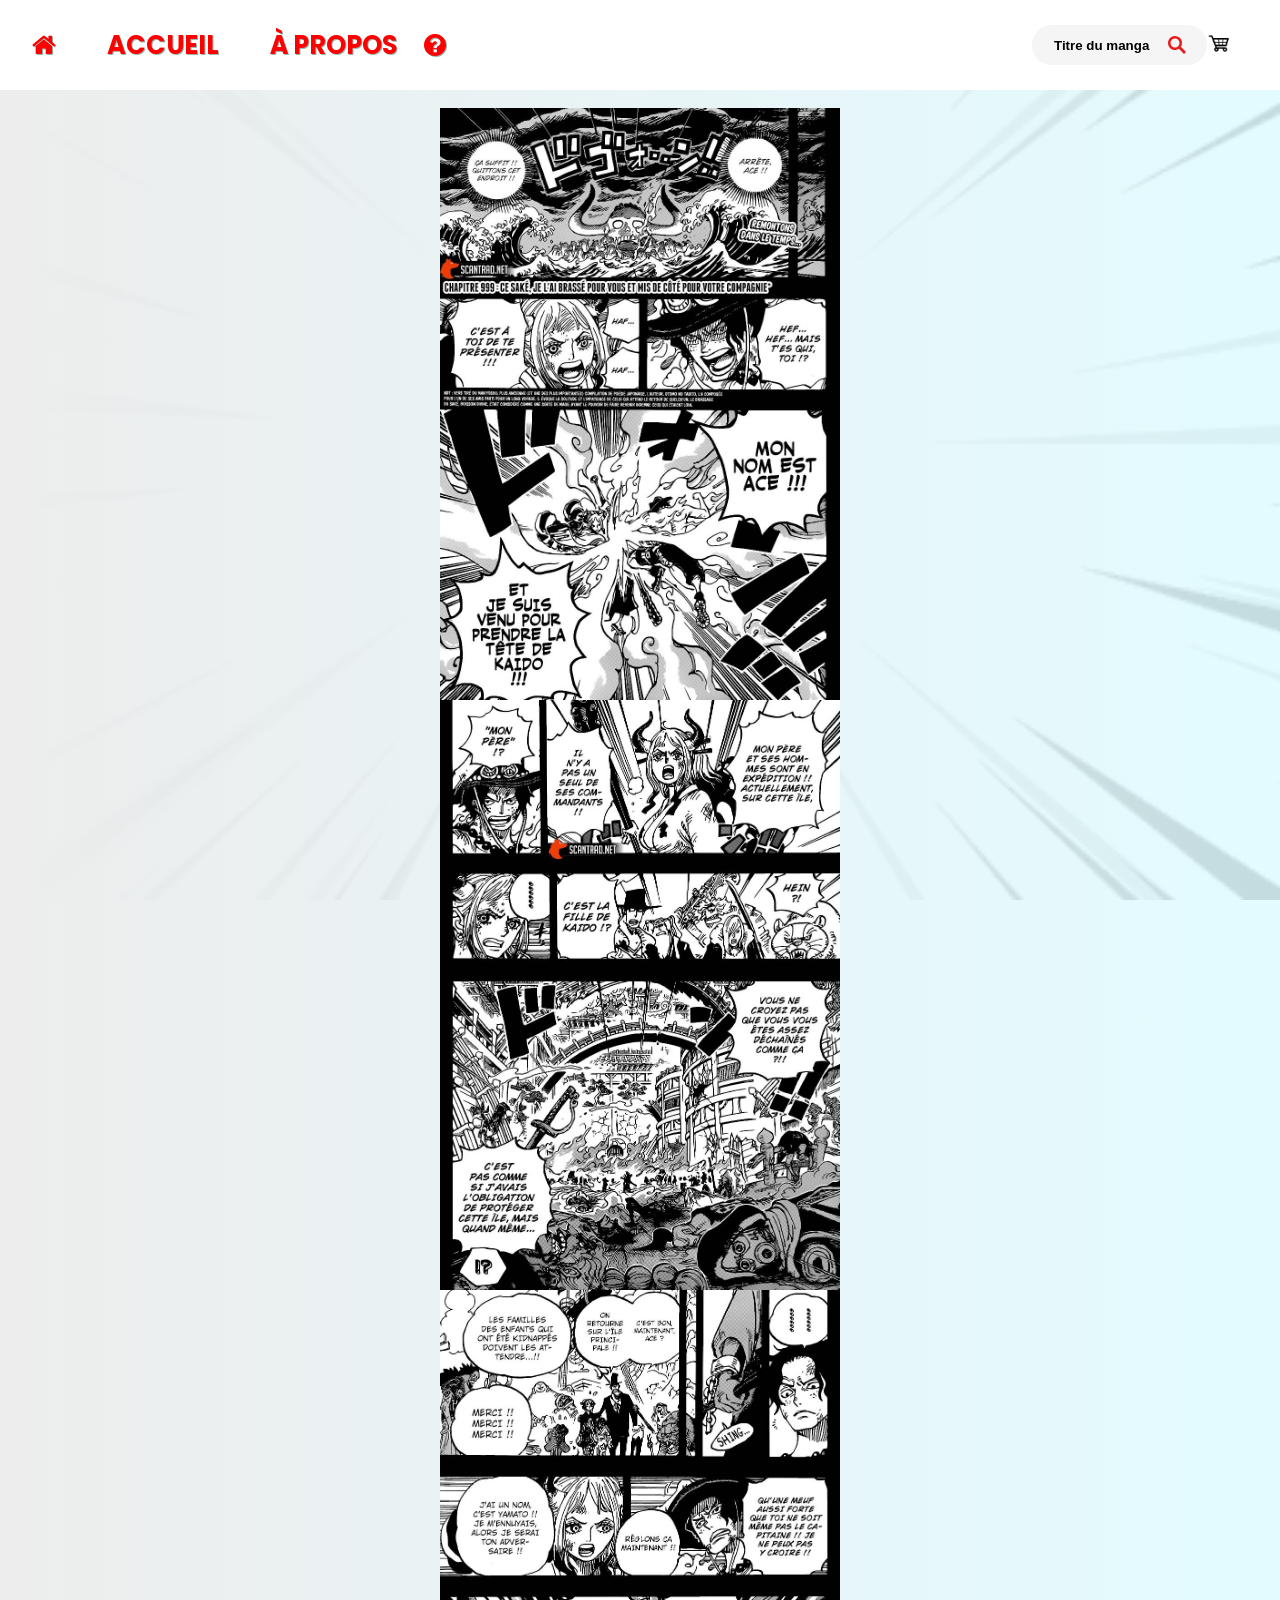
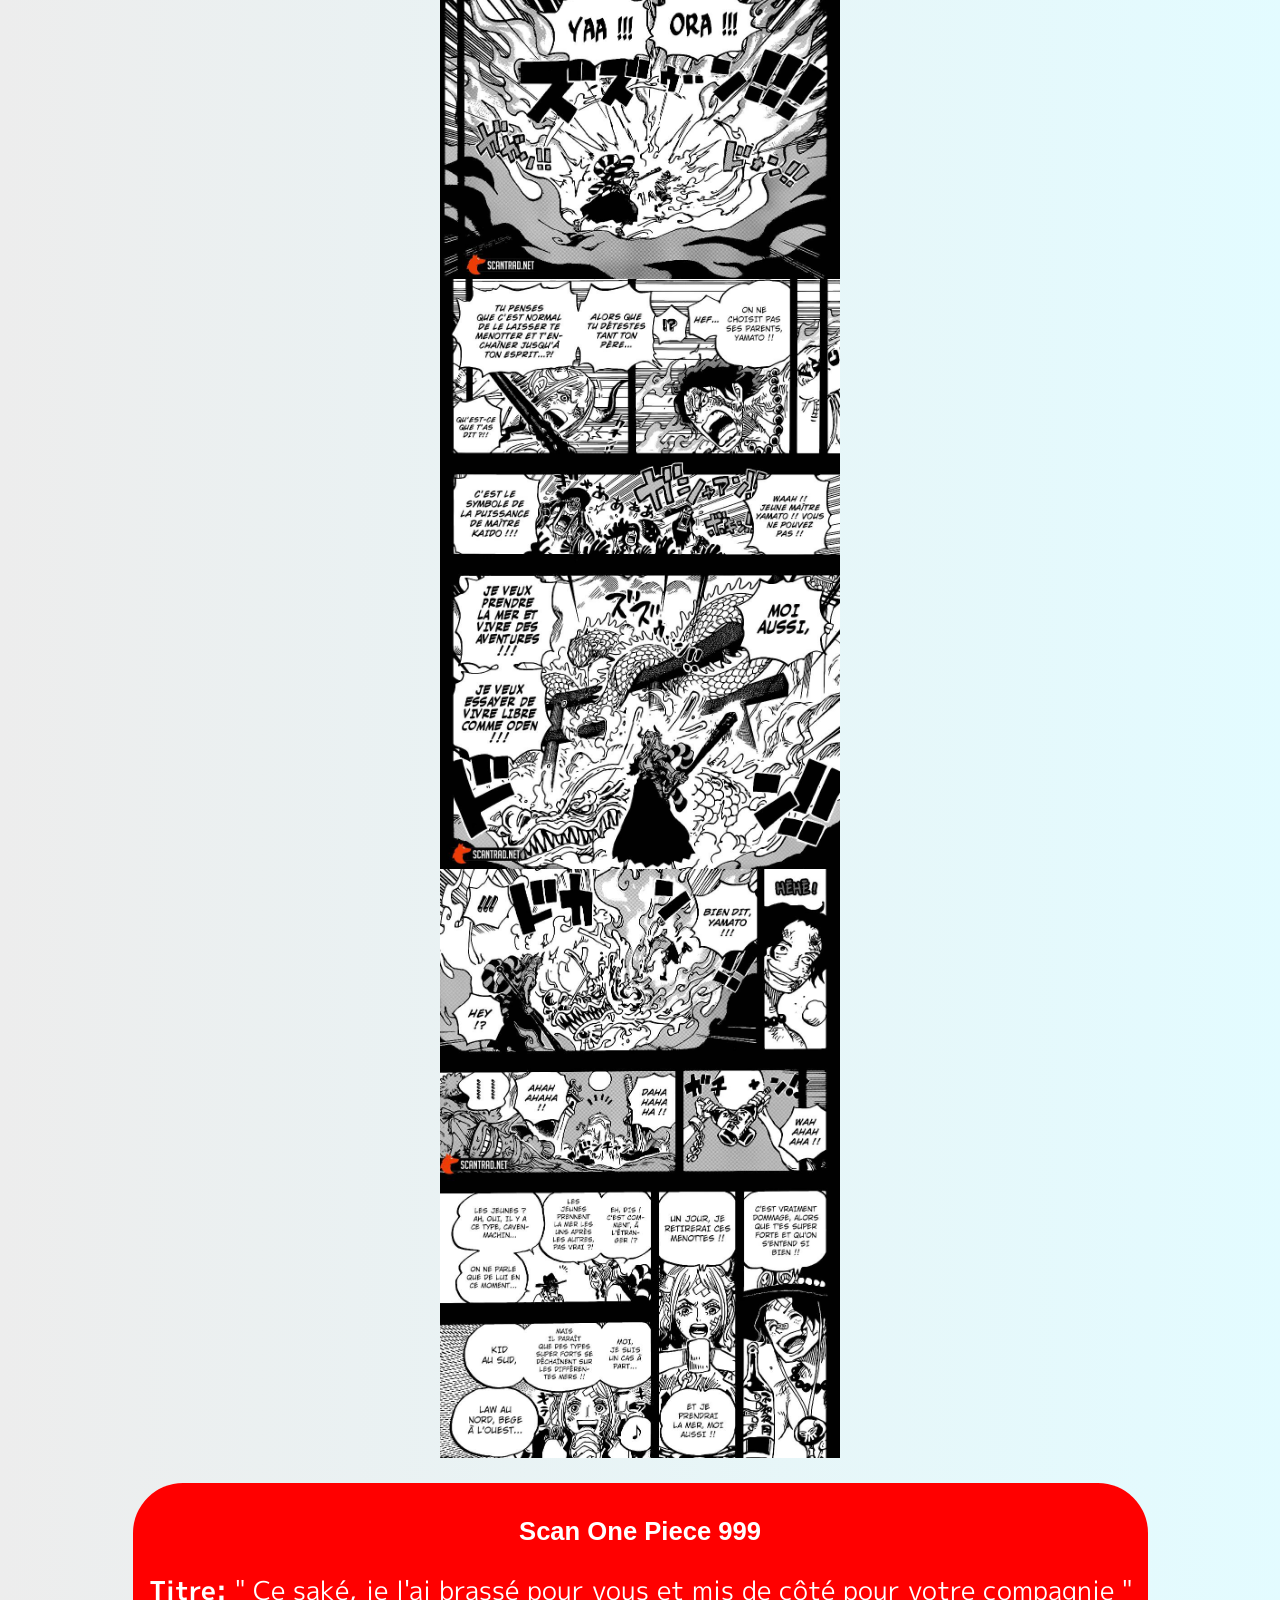
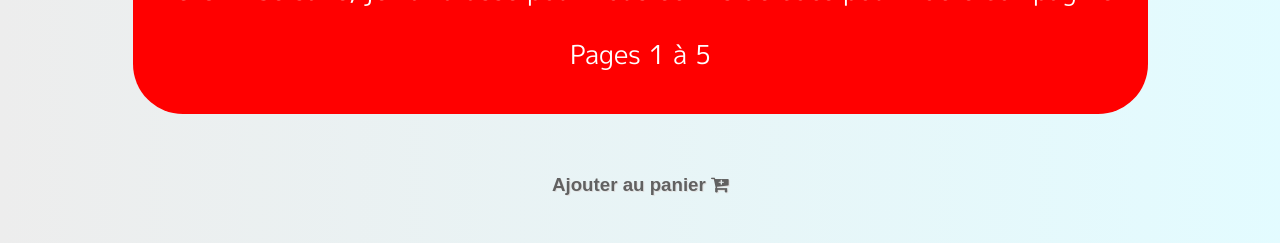
<file: html/Lecture/lect999.html>
<!DOCTYPE html>

<html lang="fr" class="css" style>
<head>
    <meta charset="utf-8" />
    <title>BuyScan</title>

    <link rel="stylesheet" href="../../css/main.css" class="css">
    <link rel="stylesheet" href="../../css/navbar.css" class="css">
    <link rel="stylesheet" href="../../css/presho.css" class="css">
    <link rel="stylesheet" href="../../css/reading.css" class="css">
    <meta name="viewport" content="width=device-width, initial-scale=1.0">

    <!-- favicons générées sur https://realfavicongenerator.net/ -->

    <link rel="apple-touch-icon" sizes="180x180" href="/img/apple-touch-icon.png">
    <link rel="icon" type="image/png" sizes="32x32" href="/img/favicon-32x32.png">
    <link rel="icon" type="image/png" sizes="16x16" href="/img/favicon-16x16.png">
    <link rel="manifest" href="/img/site.webmanifest">
    <link rel="mask-icon" href="/img/safari-pinned-tab.svg" color="#5bbad5">
    <meta name="msapplication-TileColor" content="#da532c">
    <meta name="theme-color" content="#ffffff">
    <!-- Icônes importées depuis fontawesome -->
    <link rel="stylesheet" href="../../css/font-awesome-4.7.0/css/font-awesome.css" class="css">
</head>

<body>

<nav>
    <div class="left">
        <a href="../../index.html"><p><i class="fa fa-home"></i></p><h1>Accueil</h1></a>


        <a class="nav-about" href="../../index.html#about"><h1>À Propos</h1><p><i class="fa fa-question-circle"></i></p></a>
        <label>
            <svg xmlns="http://www.w3.org/2000/svg" fill="none" viewBox="0 0 24 24" stroke="currentColor">
                <path stroke-linecap="round" stroke-linejoin="round" stroke-width="2" d="M3 12l2-2m0 0l7-7 7 7M5 10v10a1 1 0 001 1h3m10-11l2 2m-2-2v10a1 1 0 01-1 1h-3m-6 0a1 1 0 001-1v-4a1 1 0 011-1h2a1 1 0 011 1v4a1 1 0 001 1m-6 0h6" />
            </svg>
        </label>
    </div>



    <div class="right">
        <form action="../recherche.html">
            <label>
                <input type="text" placeholder="Titre du manga">
            </label>

            <label> <!-- explication pour la balise label -> https://stackoverflow.com/questions/13649872/can-i-make-an-svg-image-button -->
                <input type="submit" value="">
                <svg xmlns="http://www.w3.org/2000/svg" width="20" height="20" viewBox="0 0 20 20">
                    <path d="M19 17l-5.15-5.15a7 7 0 1 0-2 2L17 19zM3.5 8A4.5 4.5 0 1 1 8 12.5 4.5 4.5 0 0 1 3.5 8z"/>
                </svg>
            </label>
        </form>

        <span class="separator"></span>

        <a href="../panier.html"><img src="../../img/cart.png" alt="Panier"></a>
    </div>
</nav>

<section class="file">
    <div class="toolbar">
        <div class="readingchapter">
            <img src="../../coverchapop/999/999_1.jpg" alt="p1">
            <img src="../../coverchapop/999/999_2.jpg" alt="p2">
            <img src="../../coverchapop/999/999_3.jpg" alt="p3">
            <img src="../../coverchapop/999/999_4.jpg" alt="p4">
            <img src="../../coverchapop/999/999_5.jpg" alt="p5">
        </div>
    </div>
</section>

<div class="info">
    <div>
        <h1>Scan One Piece 999</h1>
        <p>
            <strong>Titre:</strong>
            " Ce saké, je l'ai brassé pour vous et mis de côté pour votre compagnie "
        </p>
        <p>Pages 1 à 5</p>
    </div>

</div>
<a href="../panier.html" class="description"><h3>Ajouter au panier <i class="fa  fa-cart-plus"></i></h3></a>
</body>
</html>
</file>
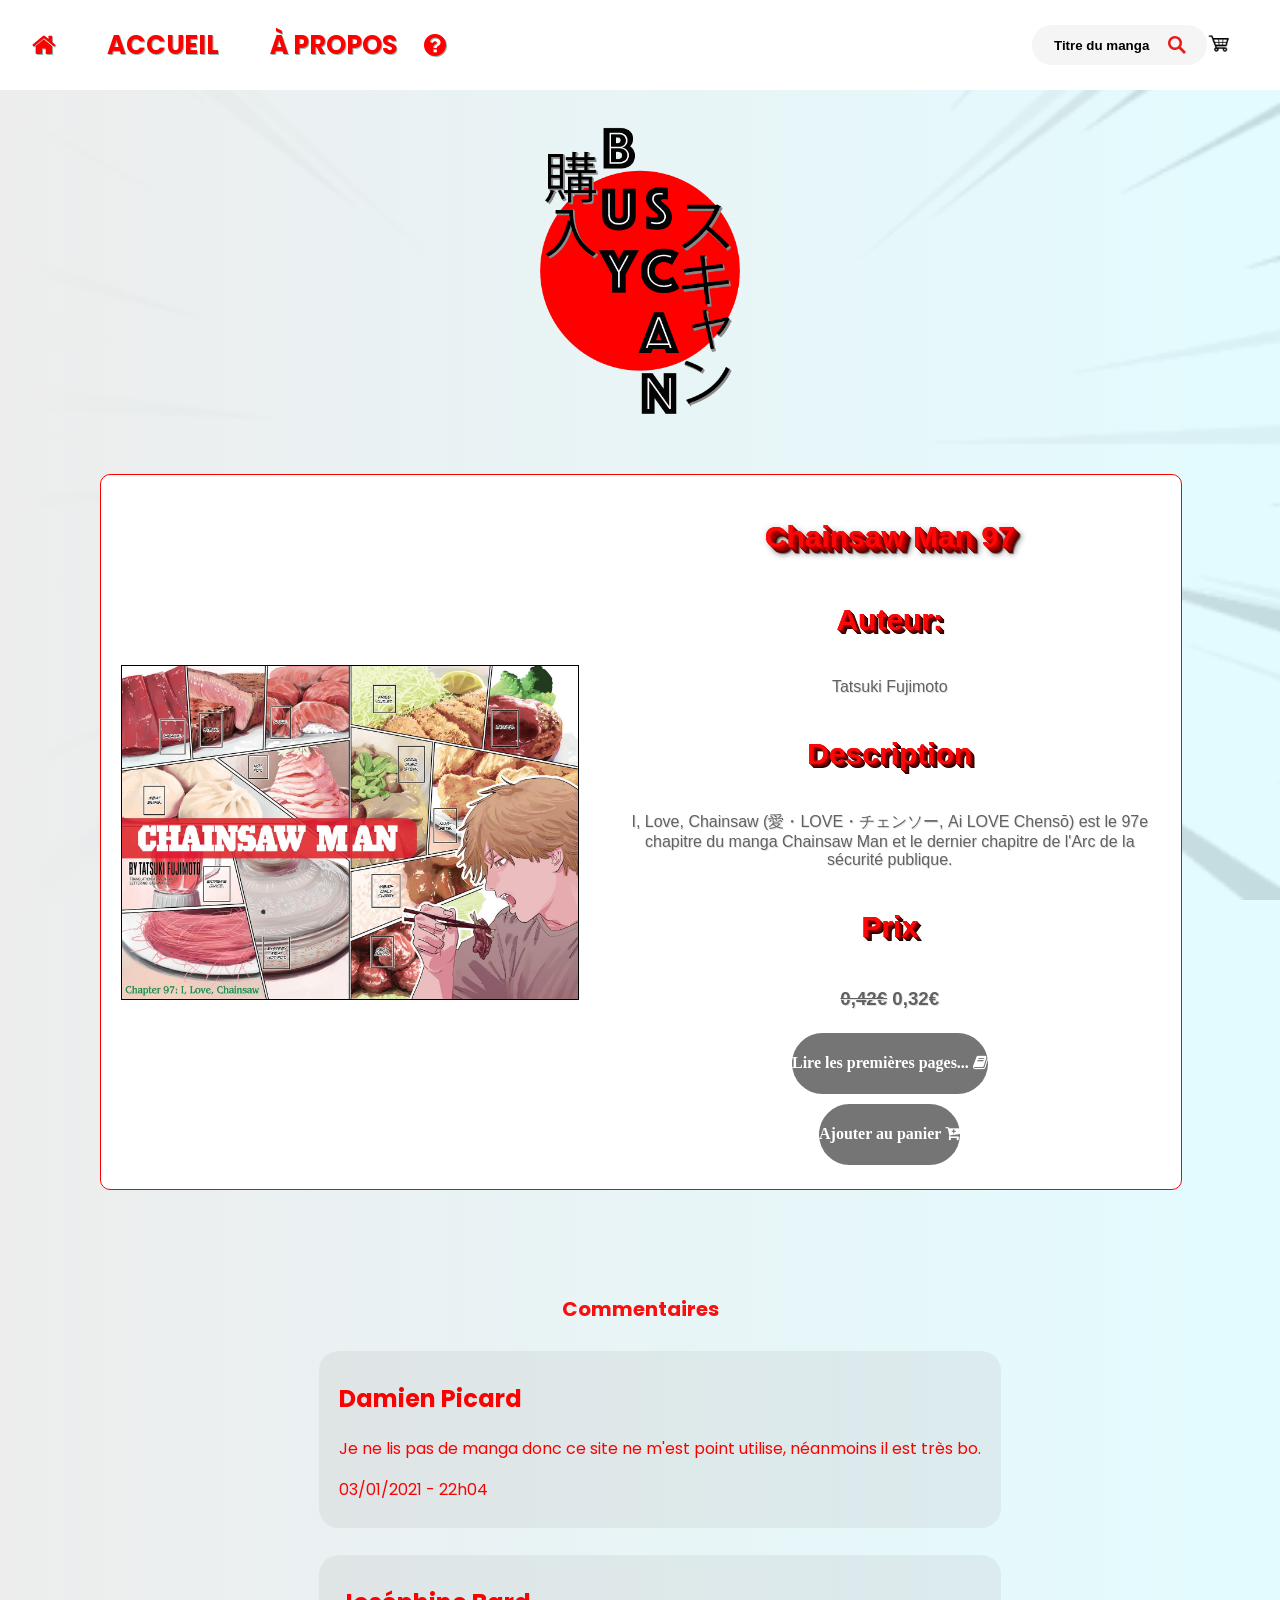
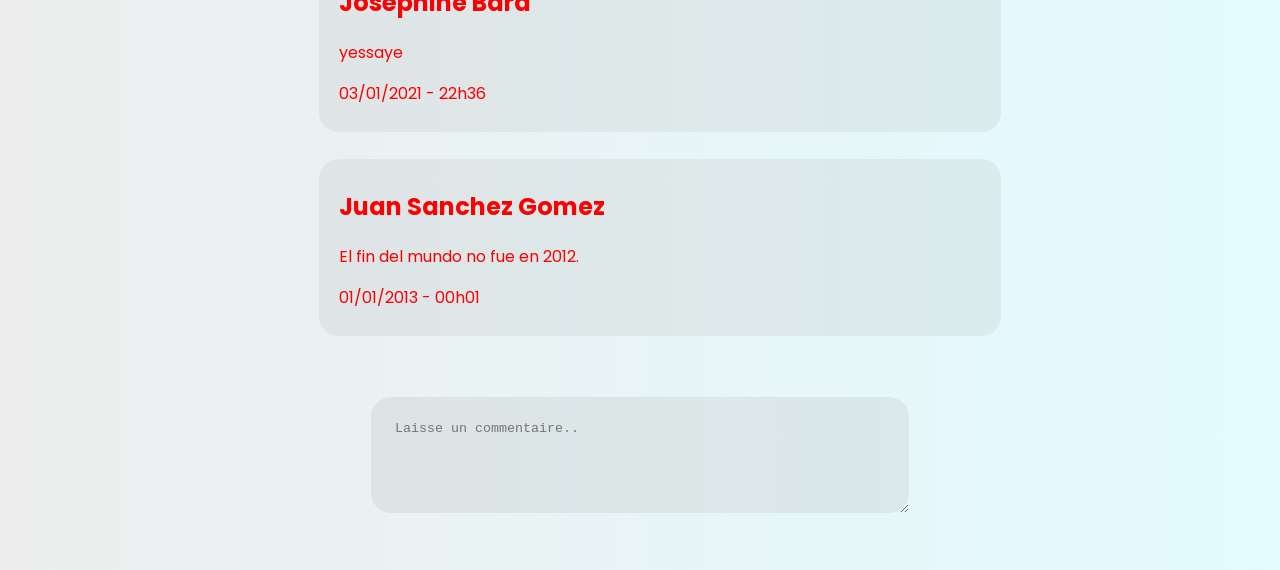
<file: html/Pres/pres97.html>
<!DOCTYPE html>

<html lang="fr" class="css" style>
<head>
    <meta charset="utf-8" />
    <title>BuyScan</title>

    <link rel="stylesheet" href="../../css/main.css" class="css">
    <link rel="stylesheet" href="../../css/navbar.css" class="css">
    <link rel="stylesheet" href="../../css/presho.css" class="css">
    <meta name="viewport" content="width=device-width, initial-scale=1.0">

    <!-- favicons générées sur https://realfavicongenerator.net/ -->

    <link rel="apple-touch-icon" sizes="180x180" href="/img/apple-touch-icon.png">
    <link rel="icon" type="image/png" sizes="32x32" href="/img/favicon-32x32.png">
    <link rel="icon" type="image/png" sizes="16x16" href="/img/favicon-16x16.png">
    <link rel="manifest" href="/img/site.webmanifest">
    <link rel="mask-icon" href="/img/safari-pinned-tab.svg" color="#5bbad5">
    <meta name="msapplication-TileColor" content="#da532c">
    <meta name="theme-color" content="#ffffff">
    <!-- Icônes importées depuis Font Awesome -->
    <link rel="stylesheet" href="../../css/font-awesome-4.7.0/css/font-awesome.css" class="css">
</head>

<body>

<nav>
    <div class="left">
        <a href="../../index.html"><p><i class="fa fa-home"></i></p><h1>Accueil</h1></a>
        <a class="nav-about" href="../../index.html#about"><h1>À Propos</h1><p><i class="fa fa-question-circle"></i></p></a>
        <label>
            <svg xmlns="http://www.w3.org/2000/svg" fill="none" viewBox="0 0 24 24" stroke="currentColor">
                <path stroke-linecap="round" stroke-linejoin="round" stroke-width="2" d="M3 12l2-2m0 0l7-7 7 7M5 10v10a1 1 0 001 1h3m10-11l2 2m-2-2v10a1 1 0 01-1 1h-3m-6 0a1 1 0 001-1v-4a1 1 0 011-1h2a1 1 0 011 1v4a1 1 0 001 1m-6 0h6" />
            </svg>

        </label>

        <label>
            <svg xmlns="http://www.w3.org/2000/svg" fill="none" viewBox="0 0 24 24" stroke="currentColor">
                <path stroke-linecap="round" stroke-linejoin="round" stroke-width="2" d="M3 12l2-2m0 0l7-7 7 7M5 10v10a1 1 0 001 1h3m10-11l2 2m-2-2v10a1 1 0 01-1 1h-3m-6 0a1 1 0 001-1v-4a1 1 0 011-1h2a1 1 0 011 1v4a1 1 0 001 1m-6 0h6" />
            </svg>

        </label>
    </div>



    <div class="right">
        <form action="../recherche.html">
            <label>
                <input type="text" placeholder="Titre du manga">
            </label>

            <label> <!-- explication pour la balise label -> https://stackoverflow.com/questions/13649872/can-i-make-an-svg-image-button -->
                <input type="submit" value="">
                <svg xmlns="http://www.w3.org/2000/svg" width="20" height="20" viewBox="0 0 20 20">
                    <path d="M19 17l-5.15-5.15a7 7 0 1 0-2 2L17 19zM3.5 8A4.5 4.5 0 1 1 8 12.5 4.5 4.5 0 0 1 3.5 8z"/>
                </svg>
            </label>
        </form>

        <span class="separator"></span>

        <a href="../panier.html"><img src="../../img/cart.png" alt="Panier"></a>

    </div>
</nav>

<img src="../../img/logobuyscan.png" class="logo" alt="BuyScan">

<section id="Box">
    <div class="produit">
        <div class="chapter">
            <img src="../../coverchapcsman/97.jpg" alt="Chapitre">
        </div>
            <div class="description">
                <h1>Chainsaw Man 97</h1>
                <img src="../../coverchapcsman/97.jpg" alt="Chapitre">
                <h2>Auteur: </h2><p>Tatsuki Fujimoto</p>
                <h2>Description</h2>
                <p>I, Love, Chainsaw (愛・LOVE・チェンソー, Ai LOVE Chensō) est le 97e chapitre du manga Chainsaw Man et le dernier chapitre de l'Arc de la sécurité publique.</p>
                <h2>Prix</h2>
                <h3><del>0,42€</del> 0,32€</h3>
                <!-- Effet d'ombre sous les bouttons importé de : https://ianlunn.github.io/Hover/ -->
                <a href="../Lecture/lect97.html" class="hvr-float-shadow"><h4>Lire les premières pages... <i class="fa fa-book"></i></h4></a>
                <a href="../panier.html" class="hvr-float-shadow"><h4>Ajouter au panier <i class="fa fa-cart-plus"></i></h4></a>
            </div>
    </div>
</section>

<div class="title">Commentaires</div>

<section class="commentaires">
    <ul>
        <li>
            <h1>Damien Picard</h1>
            <p>Je ne lis pas de manga donc ce site ne m'est point utilise, néanmoins il est très bo.</p>
            <p>03/01/2021 - 22h04</p>
        </li>

        <li>
            <h1>Joséphine Bard</h1>
            <p>yessaye</p>
            <p>03/01/2021 - 22h36</p>
        </li>

        <li>
            <h1>Juan Sanchez Gomez</h1>
            <p>El fin del mundo no fue en 2012.</p>
            <p>01/01/2013 - 00h01</p>
        </li>
    </ul>
</section>

<div class="add">
    <form>
        <label>
            <textarea placeholder="Laisse un commentaire.."></textarea>
        </label>
    </form>
</div>

</body>
</html>
</file>
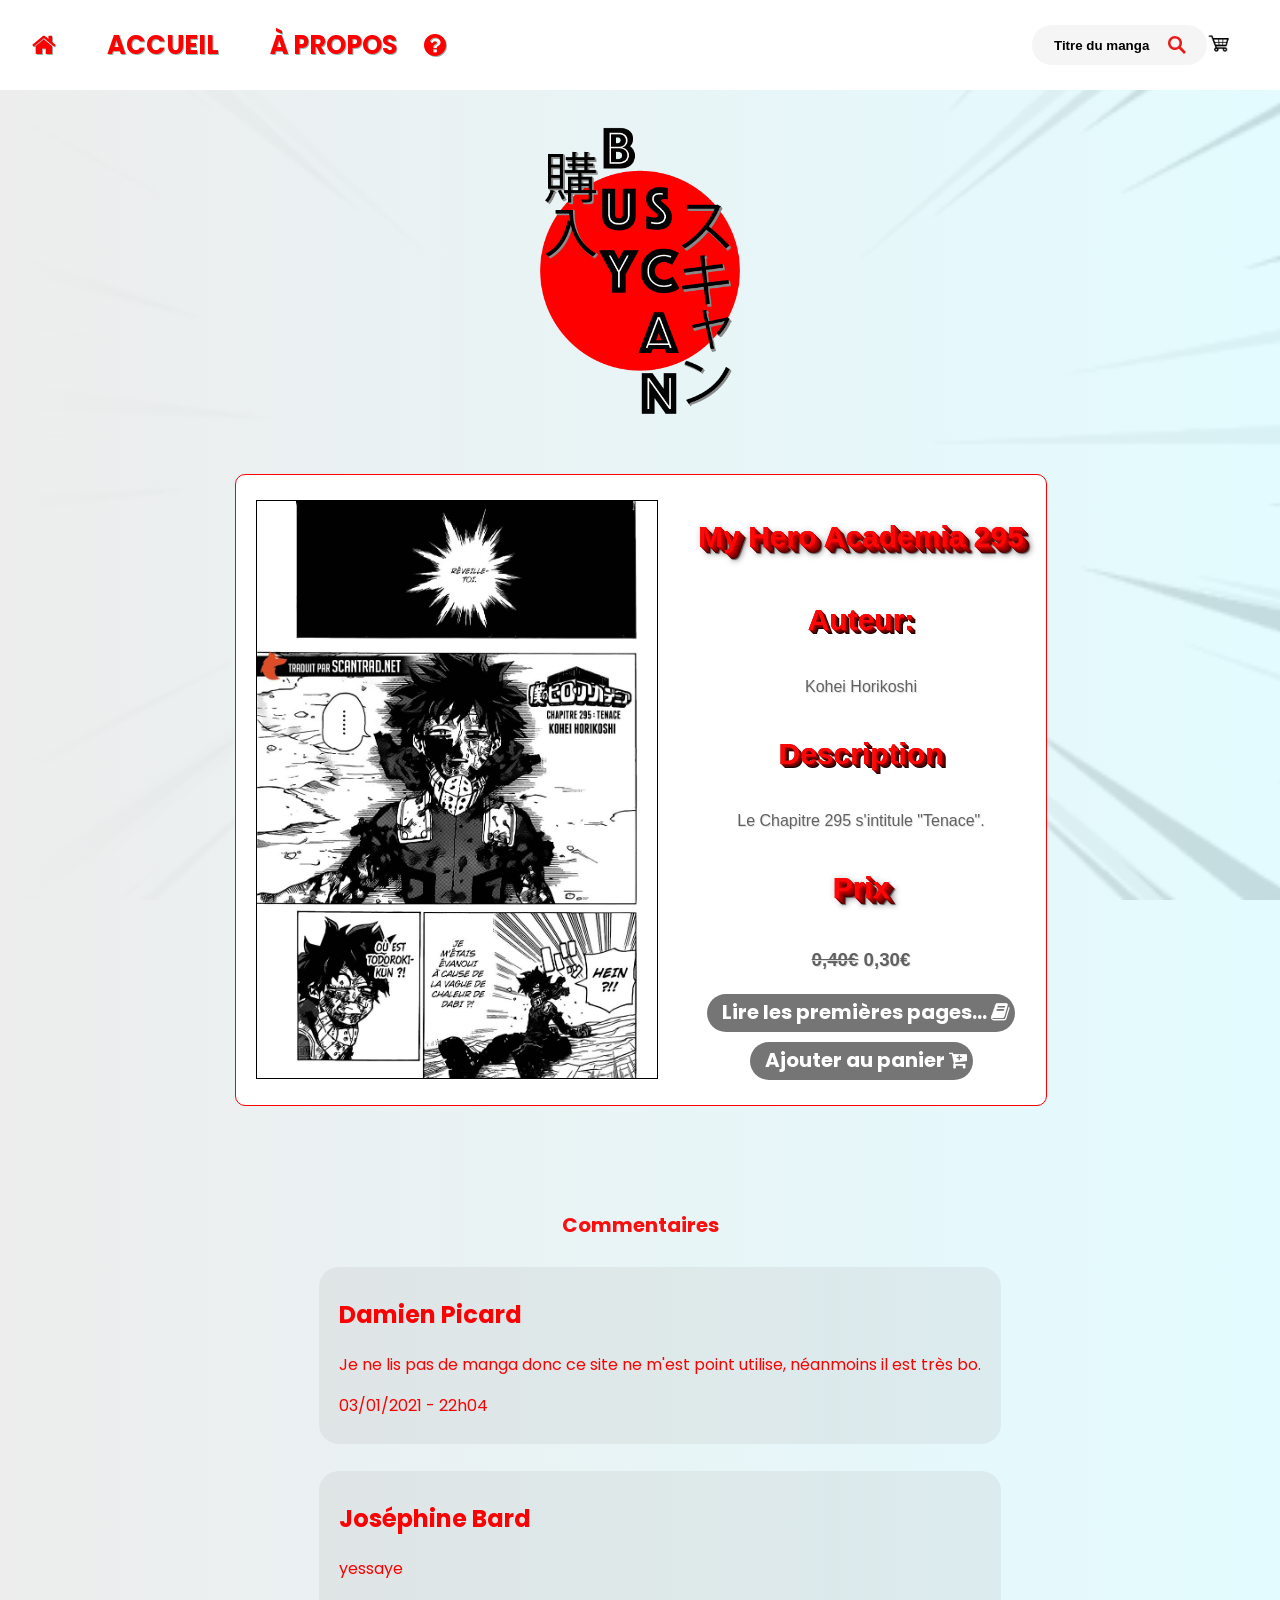
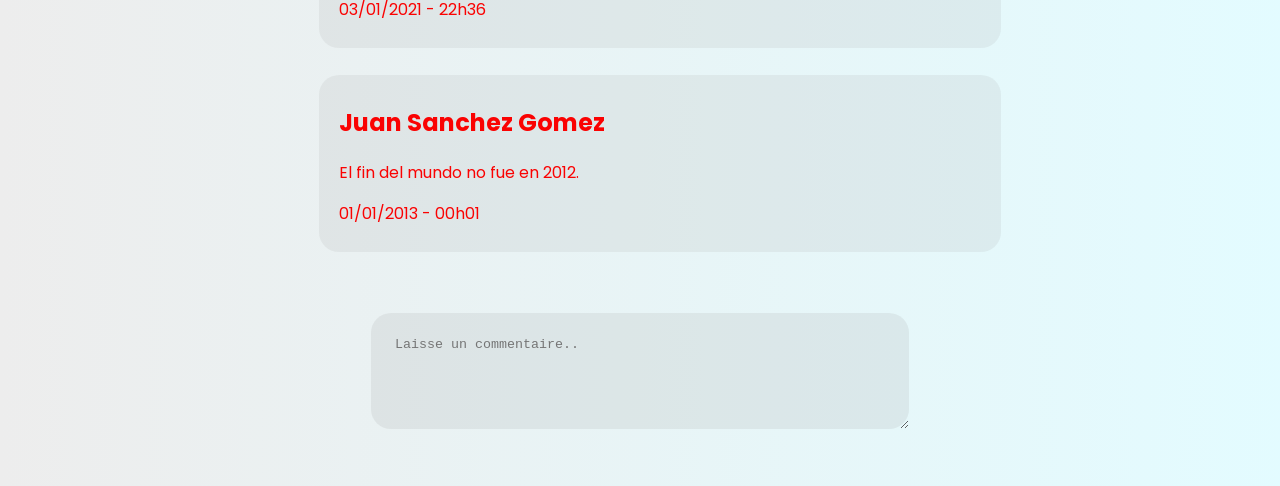
<file: html/Pres/press295.html>
<!DOCTYPE html>

<html lang="fr" class="css" style>
<head>
    <meta charset="utf-8" />
    <title>BuyScan</title>

    <link rel="stylesheet" href="../../css/main.css" class="css">
    <link rel="stylesheet" href="../../css/navbar.css" class="css">
    <link rel="stylesheet" href="../../css/presve.css" class="css">
    <link rel="stylesheet" href="../../css/hover.css" class="css">
    <meta name="viewport" content="width=device-width, initial-scale=1.0">

    <!-- favicons générées sur https://realfavicongenerator.net/ -->

    <link rel="apple-touch-icon" sizes="180x180" href="/img/apple-touch-icon.png">
    <link rel="icon" type="image/png" sizes="32x32" href="/img/favicon-32x32.png">
    <link rel="icon" type="image/png" sizes="16x16" href="/img/favicon-16x16.png">
    <link rel="manifest" href="/img/site.webmanifest">
    <link rel="mask-icon" href="/img/safari-pinned-tab.svg" color="#5bbad5">
    <meta name="msapplication-TileColor" content="#da532c">
    <meta name="theme-color" content="#ffffff">
    <!-- Icônes importées depuis Font Awesome -->
    <link rel="stylesheet" href="../../css/font-awesome-4.7.0/css/font-awesome.css" class="css">
</head>

<body>

<nav>
    <div class="left">
        <a href="../../index.html"><p><i class="fa fa-home"></i></p><h1>Accueil</h1></a>
        <a class="nav-about" href="../../index.html#about"><h1>À Propos</h1><p><i class="fa fa-question-circle"></i></p></a>
        <label>
            <svg xmlns="http://www.w3.org/2000/svg" fill="none" viewBox="0 0 24 24" stroke="currentColor">
                <path stroke-linecap="round" stroke-linejoin="round" stroke-width="2" d="M3 12l2-2m0 0l7-7 7 7M5 10v10a1 1 0 001 1h3m10-11l2 2m-2-2v10a1 1 0 01-1 1h-3m-6 0a1 1 0 001-1v-4a1 1 0 011-1h2a1 1 0 011 1v4a1 1 0 001 1m-6 0h6" />
            </svg>

        </label>

        <label>
            <svg xmlns="http://www.w3.org/2000/svg" fill="none" viewBox="0 0 24 24" stroke="currentColor">
                <path stroke-linecap="round" stroke-linejoin="round" stroke-width="2" d="M3 12l2-2m0 0l7-7 7 7M5 10v10a1 1 0 001 1h3m10-11l2 2m-2-2v10a1 1 0 01-1 1h-3m-6 0a1 1 0 001-1v-4a1 1 0 011-1h2a1 1 0 011 1v4a1 1 0 001 1m-6 0h6" />
            </svg>

        </label>
    </div>



    <div class="right">
        <form action="../recherche.html">
            <label>
                <input type="text" placeholder="Titre du manga">
            </label>

            <label> <!-- explication pour la balise label -> https://stackoverflow.com/questions/13649872/can-i-make-an-svg-image-button -->
                <input type="submit" value="">
                <svg xmlns="http://www.w3.org/2000/svg" width="20" height="20" viewBox="0 0 20 20">
                    <path d="M19 17l-5.15-5.15a7 7 0 1 0-2 2L17 19zM3.5 8A4.5 4.5 0 1 1 8 12.5 4.5 4.5 0 0 1 3.5 8z"/>
                </svg>
            </label>
        </form>

        <span class="separator"></span>

        <a href="../panier.html"><img src="../../img/cart.png" alt="Panier"></a>

    </div>
</nav>

<img src="../../img/logobuyscan.png" class="logo" alt="BuyScan">

<section id="Box">
    <div class="produit">
        <div class="chapter">
            <img src="../../coverchapmha/295.jpg" alt="Chapitre" class="hvr-icon-shrink">
        </div>
        <div class="description">
            <h1>My Hero Academia 295</h1>
            <img src="../../coverchapmha/295.jpg" alt="Chapitre">
            <h2>Auteur: </h2><p>Kohei Horikoshi</p>
            <h2>Description</h2>
            <p>Le Chapitre 295 s'intitule "Tenace".</p>
            <h1>Prix</h1>
            <h3><del>0,40€</del> 0,30€</h3>
            <!-- Effet d'ombre sous les bouttons importé de : https://ianlunn.github.io/Hover/ -->
            <a href="../Lecture/lect295.html" class="hvr-float-shadow"><h4>Lire les premières pages... <i class="fa fa-book"></i></h4></a>
            <a href="../panier.html" class="hvr-float-shadow"><h4>Ajouter au panier <i class="fa fa-cart-plus"></i></h4></a>
        </div>
    </div>
</section>

<div class="title">Commentaires</div>

<section class="commentaires">
    <ul>
        <li>
            <h1>Damien Picard</h1>
            <p>Je ne lis pas de manga donc ce site ne m'est point utilise, néanmoins il est très bo.</p>
            <p>03/01/2021 - 22h04</p>
        </li>

        <li>
            <h1>Joséphine Bard</h1>
            <p>yessaye</p>
            <p>03/01/2021 - 22h36</p>
        </li>

        <li>
            <h1>Juan Sanchez Gomez</h1>
            <p>El fin del mundo no fue en 2012.</p>
            <p>01/01/2013 - 00h01</p>
        </li>
    </ul>
</section>

<div class="add">
    <form>
        <label>
            <textarea placeholder="Laisse un commentaire.."></textarea>
        </label>
    </form>
</div>

</body>
</html>
</file>
<file: css/main.css>
@import url('https://fonts.googleapis.com/css2?family=Poppins&display=swap');
@import url('https://fonts.googleapis.com/css2?family=M+PLUS+1p:wght@500&display=swap');
@import url('https://fonts.googleapis.com/css?family=Rock+Salt');
@import url('https://fonts.googleapis.com/css?family=Bangers');
/* {
    border: 1px solid red;
} */

::-webkit-scrollbar {
    display: none;
}

body
{
    overflow-x: hidden;
    display: flex;
    flex-direction: column;
    align-items: center;
    background: linear-gradient(90deg, rgba(237,237,237,1) 0%, rgba(223,251,255,0.8757878151260504) 100%), url("../img/bg.png") center/100% fixed no-repeat;
    background-size: cover;
    filter: progid:DXImageTransform.Microsoft.gradient(startColorstr="#ededed",endColorstr="#dffbff",GradientType=1);

}
a {text-decoration: none}
/* =============================================================================================================
                                            LOGO
   ============================================================================================================= */

.logo {
    display: flex;
    margin-top: 110px;
    width: 20%;
    max-width: 200px;
    height: auto;

}

/* =============================================================================================================
                                            GRID
   ============================================================================================================= */
.grid ul  {list-style: none}

.grid li {margin-right: 40px}

.grid h1 {
    font-family: Bangers, cursive;
    text-align: center;
    font-size: clamp(2rem, 2vw, 5rem);
    color: rgb(240, 0, 0);
    text-shadow: rgb(0, 0, 0) 3px 3px 4px;
    text-space: 1px;
    justify-content: center;
}

.grid h2 {
    padding: 0 1em;
    font-size: clamp(1.5rem, 2vw, 2rem);
    color: #ff0000;
    font-family: "Poppins",sans-serif;
    overflow-wrap: break-word;
    text-align: center;
    text-shadow: 1px 1px 0 rgba(150, 183, 178, 1);
    white-space: nowrap;


    display: grid;
    grid-template-columns: 1fr;
    grid-template-rows: 0.5fr 0.1fr;
    grid-column-gap: 0;
    grid-row-gap: 10px;
}

.grid h3  {
    padding: 0 1em;
    font-size: clamp(0.2rem, 2vw, 2rem);
    color: #000000;
    font-family: "Poppins",sans-serif;
    overflow-wrap: break-word;
    text-align: center;
    text-shadow: 1px 1px 0 rgba(150, 183, 178, 1);
    white-space: nowrap;
}

.grid p {
    padding: 0 1em;
    font-size: clamp(0.5rem, 1.5vw, 2rem);
    color: #000000;
    font-family: "Poppins",sans-serif;
    font-weight: bold;
    overflow-wrap: break-word;
    text-align: center;
    text-shadow: 1px 1px 0 rgba(150, 183, 178, 1);
    white-space: nowrap;
}
.grid p1 {
    padding: 0 1em;
    font-size: clamp(0.5rem, 1.5vw, 2rem);
    color: #000000;
    font-family: "Poppins",sans-serif;
    font-weight: bold;
    overflow-wrap: break-word;
    text-align: center;
    text-shadow: 1px 1px 0 rgba(150, 183, 178, 1);
    white-space: nowrap;
    text-decoration: line-through;
    align-items: center;
    justify-content: center;
}

.grid a {color: #9f1c20}

.grid p2 {
    font-size: clamp(0.5rem, 1.5vw, 2rem);
    color: #ff0f0f;
    font-family: "Poppins",sans-serif;
    font-weight: bold;
    overflow-wrap: break-word;
    text-align: center;
    text-shadow: 1px 1px 0 rgba(150, 183, 178, 1);
    white-space: nowrap;
}
.grid p i {
    font-size: clamp(0.5rem, 1.5vw, 3rem);
    color: #9f1c20;
}

.grid h3  {
    border: 2px outset #9f1c20;
    border-radius: 6px;
}

.grid .op {
    display: grid;
    grid-template-columns: repeat(6, 1fr);
    grid-template-rows: 1fr 0.2fr;
    grid-column-gap: 20px;
    grid-row-gap: 5px;
}

.grid .csman {
    display: grid;
    grid-template-columns: repeat(6, 1fr);
    grid-template-rows: 1fr 0.2fr;
    grid-column-gap: 20px;
    grid-row-gap: 12px;
}
.grid .mha {
    display: grid;
    grid-template-columns: repeat(6, 1fr);
    grid-template-rows: 1fr 0.2fr;
    grid-column-gap: 20px;
    grid-row-gap: 12px;

}

/* GRID PLACEMENT */

.void1{grid-area: 1 / 1 / 2 / 2}
.void2{grid-area: 2 / 1 / 3 / 2}
.void3{grid-area: 1 / 6 / 2 / 7}
.void4{grid-area: 2 / 6 / 3 / 7}

.image1 {grid-area: 1 / 2 / 2 / 3}
.image2 {grid-area: 1 / 3 / 2 / 4}
.image3 {grid-area: 1 / 4 / 2 / 5}
.image4 {grid-area: 1 / 5 / 2 / 6}

.text1 {grid-area: 2 / 2 / 3 / 3}
.text2 {grid-area: 2 / 3 / 3 / 4}
.text3 {grid-area: 2 / 4 / 3 / 5}
.text4 {grid-area: 2 / 5 / 3 / 6}

/* =============================================================================================================
                                            LAST REL
   ============================================================================================================= */

.last-rel h2 {

    line-height:25px;
    padding:0 10px;
    border-right: 1px solid white;
}

.last-rel img {
    height: auto;
    width: 100%;
    border: 1px solid black;

}

.last-rel .horizontal {
    background-color: #ffffff;
    grid-area: 1 / 5 / 2 / 6;
    margin: 0;
    position: absolute;
    top: 50%;
    left: 50%;
    -ms-transform: translate(-50%, -50%);
    transform: translate(-50%, -50%);
}
.last-rel img:hover {
    filter: blur(0px);
}


/* =============================================================================================================
                                            ABOUT
   ============================================================================================================= */
.about {
    align-self: center;
    text-align: center;
    height: 90vh;
    width: 70vw;

    display: flex;
    justify-content: center;
    align-items: center;
    flex-direction: column;

    color: white;
}

.about h1 {

    font-family: "Rock Salt", sans-serif;
    font-size: clamp(30px, 5vw, 200px);
    font-weight: 700;
    color: #ff0000;
    text-shadow: 2px 1px 0 rgba(150, 183, 178, 1);
    margin: -20px;
}

.about h2 {
    font-family: 'M PLUS 1p', sans-serif;
    font-size: clamp(1rem, 2vw, 3rem);

    color: #373737;
    text-shadow: 1px 1px 0 rgba(150, 183, 178, 1);
}
.about p {

    color : #414141;
    font-family: "Carrois  SC",sans-serif;
    font-size: 1.2rem;
    text-shadow: 1px 1px 0 rgba(150, 183, 178, 1);
}
/* =============================================================================================================
                                            RESPONSIVE
   ============================================================================================================= */

@media (max-width: 425px){

    .last-rel li > div > div{}

    .grid {margin-top: 0}
    .grid ul {margin-left: 0}
}

/* =============================================================================================================
                                            EFFETS
   ============================================================================================================= */


/* Float Shadow, importé depuis https://ianlunn.github.io/Hover/ */
.hvr-float-shadow {
    display: inline-block;
    vertical-align: middle;
    -webkit-transform: perspective(1px) translateZ(0);
    transform: perspective(1px) translateZ(0);
    box-shadow: 0 0 1px rgba(0, 0, 0, 0);
    position: relative;
    -webkit-transition-duration: 0.3s;
    transition-duration: 0.3s;
    -webkit-transition-property: transform;
    transition-property: transform;
}
.hvr-float-shadow:before {
    pointer-events: none;
    position: absolute;
    z-index: -1;
    content: '';
    top: 100%;
    left: 5%;
    height: 10px;
    width: 90%;
    opacity: 0;
    background: radial-gradient(ellipse at center, rgba(0, 0, 0, 0.35) 0%, rgba(0, 0, 0, 0) 80%);
    /* W3C */
    -webkit-transition-duration: 0.3s;
    transition-duration: 0.3s;
    -webkit-transition-property: transform, opacity;
    transition-property: transform, opacity;
}
.hvr-float-shadow:hover, .hvr-float-shadow:focus, .hvr-float-shadow:active {
    -webkit-transform: translateY(-5px);
    transform: translateY(-5px);
    /* move the element up by 5px */
}
.hvr-float-shadow:hover:before, .hvr-float-shadow:focus:before, .hvr-float-shadow:active:before {
    opacity: 1;
    -webkit-transform: translateY(5px);
    transform: translateY(5px);
    /* move the element down by 5px (it will stay in place because it's attached to the element that also moves up 5px) */
}
</file>
<file: css/navbar.css>
/* =============================================================================================================
                                                NAVBAR
   ============================================================================================================= */
@import url('https://fonts.googleapis.com/css2?family=Poppins&display=swap');

/* navbar général */

nav {

    position: fixed;
    top: 0;
    left: 0;
    right: 0;
    z-index: 1;
    display: flex;
    align-items: center;
    justify-content: space-between;
    padding: 0 clamp(2rem, 2vw, 3rem);
    background: rgb(255, 255, 255);
    float: none;

}

nav h1 {

    float: left;
    text-transform: uppercase;
    display: block;
    padding: 10px 20px;
    color: black;
    margin-right: auto;
}

/* Partie gauche du nav */

nav .left {

    display: flex;
    align-items: self-start;
}

nav .left h1:hover { color: #9f9f9f; }

nav .left h1 {

    padding: 0 1em;
    font-size: clamp(0.2rem, 2vw, 2rem);
    color: #ff0000;
    font-family: "Poppins", sans-serif;
    transition: 0.3s ease-in-out;
    overflow-wrap: break-word;
    text-align: center;
    text-shadow: 1px 1px 0 rgba(150, 183, 178, 1);
    white-space: nowrap;
}


nav .left a {
    display: flex;
    align-items: center;
}
nav .left p {

    padding-right: 1em;
    font-size: clamp(0.2rem, 2vw, 2rem);
    color: #ff0000;
    font-family: "Poppins", sans-serif;
    transition: 0.3s ease-in-out;
    overflow-wrap: break-word;
    text-align: center;
    text-shadow: 1px 1px 0 rgba(150, 183, 178, 1);
    white-space: nowrap;
}

/* Partie droite du nav */

nav .right {

    display: flex;
    justify-content: center;
    align-items: center;


    padding: 0.5rem 0;
    margin: 0 1rem;
    height: 30%;
    border-radius: 20px;
}

nav .right form {

    display: flex;
    align-self: center;
    justify-content: space-between;

    background: rgb(245, 245, 246);
    border-radius: 20px;

    padding: clamp(6px, 1vw, 10px) 20px;

}

nav .right form label {

    display: flex;
    align-items: center;
}

nav .right form input[type="text"] {

    background: transparent;
    outline: none;
    border: none;
    width: 6rem;

    color: #000000;

    transition: width 0.6s ease-in-out;
}
/*
nav .right form input[type="text"]:hover,
nav .right form input[type="text"]:focus {

    width: 10rem;
} */

nav .right form input[type="text"]::placeholder {

    color: #000000;
    font-weight: bolder;
}

nav .right form input[type="submit"] { display: none; }

/* Loupe */

nav .right form svg {

    width: 20px;
    height: 20px;
    margin-left: 15px;
    fill: #e91c1c;
    cursor: pointer;
    transition: 0.3s ease-in-out;
}

nav .right form svg:hover { fill: white; }

nav .right img {
    width: 25px;
    transition: transform 0.3s ease-in-out;
}

nav .right .nav-about {

    color: #c2bbe7;
    font-family: "Poppins", sans-serif;
    transition: 1s ease-in-out;
}

nav .right .nav-about:hover { color: white; }

/* =============================================================================================================
                                            RESPONSIVE
   ============================================================================================================= */

@media (max-width: 425px) {


    /* Responsive nav left */

    nav .left h1 {display: none}
    nav .left p {font-size: 20px}

    /* Responsive nav mid */

    nav .mid img {display:none}


}
</file>
<file: css/footer.css>
footer {
    display: flex;
    align-items: flex-start;
    justify-content: flex-start;
    flex-direction: row;
    padding: 0 clamp(2rem, 2vw, 3rem);

    float: none;
}

footer .size{
    display: block;
    width: auto;
    height: auto;

}
footer h1 {
    margin-right: 10px;
    font-size: clamp(0.5rem,2vw,1rem);
    color: #fd0000;
    font-family: "Poppins",sans-serif;
    text-align: left;
    text-shadow: 1px 1px 0 rgba(150, 183, 178, 1);
    white-space: nowrap;
}

footer p {
    color : #414141;
    font-family: "Carrois  SC",sans-serif;
    font-size: clamp(0.5rem,2vw,0.8rem);
    text-shadow: 1px 1px 0 rgba(150, 183, 178, 1);
    white-space: nowrap;
}

footer a {
 text-decoration: none;
}

footer .left .follow .help {
    display: table-cell;
    flex-direction: column;
}
</file>
<file: css/panier.css>
/* =============================================================================================================
                                            CART LIST
   ============================================================================================================= */


.title h1 {

    margin-top: 10rem;
    font-family: "Poppins", sans-serif;
    font-size: clamp(0.5rem, 5vw, 4rem);
    font-weight: 700;
    line-height: 3vw;
    color: #ff0606;
    cursor: default;
    text-align: center;
}

.cart-list {

    display: flex;
    width: 100%;
}

.cart-list ul {

    display: flex;
    justify-content: flex-start;
    align-items: center;

    width: 90%;
    margin-left: 5%;
    margin-right: 5%;
    margin-top: 5vh;
    padding: 0;

    background-color: rgba(0,0,0,0.2);
    border-radius: 20px;
}

.cart-list li {

    display: flex;
    flex-direction: column;
    align-items: center;
    flex-wrap: wrap;

    margin: 3vh;
    padding: 20px;

    opacity: 0;
    background-color: rgba(0,0,0,0.2);
    border-radius: 10px;

    animation: slideIn 0.6s ease-in-out forwards 0.1s;
}

.cart-list li:nth-child(2) { animation-delay: 0.3s; }

.cart-list li img {

    height: clamp(50px, 20vw, 300px);
    margin-bottom: 2vh;
    border-radius: 10px;
}

.cart-list li h2 {
    text-align: center;
    font-family: "Poppins", sans-serif;
    font-size: clamp(0.5rem, 3vw, 2rem);
    color: rgb(236, 17, 17);
    margin-block-end: 0 !important;
}

.cart-list li h3 {
    font-family: "Poppins", sans-serif;
    font-size: clamp(0.5rem, 3vw, 2rem);
    color: rgb(212, 212, 212);
    line-height: 200%;
    text-transform: uppercase;
    text-align: center;
    margin-block-start: 0 !important;
    margin-block-end: 0 !important;
}

.cart-list li p {
    font-family: "Poppins", sans-serif;
    font-size: clamp(0.6rem, 2vw, 2.5rem);
    color: rgb(114, 18, 69);
    font-weight: 600;
    margin-block-start: 0 !important;
}


/* =============================================================================================================
                                            INFORMATIONS
   ============================================================================================================= */


.informations {

    margin-top: 5vh;
    margin-bottom: 5vh;
}

.informations h2 {


    font-family: "Poppins", sans-serif;
    font-size: clamp(20px, 2vw, 200px);
    font-weight: 700;
    line-height: 3vw;
    color: #ec0202;
    padding-left: clamp(1rem, 10vw, 10rem);
    cursor: default;
}

.informations form {

    overflow: auto;
    display: flex;
    flex-direction: column;
    flex-wrap: wrap;

    margin-top: 4vh;

    padding: 20px;
    background-color: rgba(0,0,0,0.2);
    width: 90%;
    border-radius: 20px;

}

.informations form .group {

    display: flex;
    flex-direction: row;
    margin: clamp(0.5rem, 1vw, 3rem);
}

.informations form .group > div {

    display: flex;
    flex-direction: column;
    margin-right: 5vw;

    font-weight: bold;
    color: rgb(230, 230, 230);
    font-family: 'Titillium Web', sans-serif;
    font-size: clamp(0.6rem, 1vw, 2.5rem);
}

.informations form input,
.informations form select {

    width: 100%;
    margin-top: 1rem;
    height: 30px;
    padding: 10px 10px;
    border-radius: 10px;

    background: rgba(0, 0, 0, 0.25);
    color: white;
    border: none;

    outline: none;
}

.informations form select {

    padding: 5px 10px;
    width: 150%;
    background: rgba(0, 0, 0, 0.25);
    color: white;
}

.informations form option {

    background-color: rgb(54,57,62);
    color: inherit;
}

.informations form label {

    padding-left: 0.5rem;
    color: #9f1c20;
    white-space: nowrap;
}


/* =============================================================================================================
                                            CONFIRM CART
   ============================================================================================================= */


.confirm {

    text-align: center;
    font-size: clamp(0.8rem, 1.2vw, 3rem);
    font-family: "Poppins",sans-serif;
    color: whitesmoke;
    padding: 1rem;
    background-color: rgb(70, 119, 193);
    width: clamp(10rem, 25%, 30rem);
    border-radius: 20px;
    box-shadow: 0 0 50px 2px rgba(0,0,0,0.3);
    align-self: center;
    margin-bottom: 5vh;

}

/* Transition (lorsque l'on survole le "bouton" avec la souris) prise sur le site : https://ianlunn.github.io/Hover/ */

.confirm {
    display: inline-block;
    vertical-align: middle;
    -webkit-transform: perspective(1px) translateZ(0);
    transform: perspective(1px) translateZ(0);
    box-shadow: 0 0 1px rgba(0, 0, 0, 0);
    position: relative;
    -webkit-transition-property: color;
    transition-property: color;
    -webkit-transition-duration: 0.3s;
    transition-duration: 0.3s;
}
.confirm:before {
    content: "";
    position: absolute;
    z-index: -1;
    top: 0;
    left: 0;
    right: 0;
    bottom: 0;
    background: #d6d6d6;
    -webkit-transform: scaleY(0);
    transform: scaleY(0);
    -webkit-transform-origin: 50% 100%;
    transform-origin: 50% 100%;
    -webkit-transition-property: transform;
    transition-property: transform;
    -webkit-transition-duration: 0.3s;
    transition-duration: 0.3s;
    -webkit-transition-timing-function: ease-out;
    transition-timing-function: ease-out;
    border-radius: 20px;
}
.confirm:hover, .confirm:focus, .confirm:active {
    color: black;
    border-radius: 20px;
}
.confirm:hover:before, .confirm:focus:before, .confirm:active:before {
    -webkit-transform: scaleY(1);
    transform: scaleY(1);
    border-radius: 20px;
}


/* =============================================================================================================
                                            ANIMATIONS
   ============================================================================================================= */


@keyframes slideIn {
    0% {
        transform: translateY(-10%);
        opacity: 0;
    }

    100% {
        transform: translateY(0);
        opacity: 1;
    }
}

/* =============================================================================================================
                                            RESPONSIVE
   ============================================================================================================= */

@media (max-width: 425px) {
    .informations form input,
    .informations form select{
        padding: 0;
    }
}
</file>
<file: css/search.css>
@import url('https://fonts.googleapis.com/css2?family=Poppins&display=swap');
/* ============================================================================================================= 
                                            GLOBAL
   ============================================================================================================= */


body {

    display: flex;
    justify-content: center;
    align-items: center;
    flex-direction: column;
}


/* ============================================================================================================= 
                                            RESULTS
   ============================================================================================================= */

.search-text {

    text-align: center;
    display: flex;
    flex-direction: column;

}

.search-text h1 {
    font-family: Poppins,sans-serif;
    font-size: clamp(30px, 5vw, 150px);
    font-weight: 700;
    line-height: 3vw;
    color: #ff0000;
}

.search-text h2 {

    align-self: center;
    font-size: clamp(18px, 2.5vw, 60px);
    color: rgb(255, 0, 0);
    max-width: 80%;
    text-transform: uppercase;
    padding: 20px;
    border-radius: 10px;
    box-shadow: -10px 10px 30px rgba(0,0,0,0.2);
}


/* ============================================================================================================= 
                                            LISTE
   ============================================================================================================= */


.number-of-results h1{

    font-family: Poppins,sans-serif;
    font-size: clamp(20px, 1.5vw, 200px);
    font-weight: 700;
    color: #dd124b;
    cursor: default;
}

.number-of-results h2{
    margin-bottom: 2vh;

    text-align: center;
    font-size: clamp(20px, 1.5vw, 200px);
    font-weight: 700;
    color: #dd124b;
    cursor: default;
    font-family: 'M PLUS 1p', sans-serif;
}

.results {

    max-width: 80vw;
    margin-bottom: 10vh;
}

.results ul {

    display: flex;
    flex-direction: column;
    justify-content: center;
    align-items: center;
}

.results li {

    will-change: opacity;
    opacity: 0;
    display: flex;
    align-items: center;
    justify-content: space-between;
    animation: slideIn 0.9s ease-in-out forwards 0.2s;
}

.results li:nth-child(2) { animation-delay: 0.4s; }
.results li:nth-child(3) { animation-delay: 0.6s; }
.results li:nth-child(4) { animation-delay: 0.8s; }
.results li:nth-child(5) { animation-delay: 1.0s; }
.results li:nth-child(6) { animation-delay: 1.2s; }

.results li .left {

    display: flex;
    align-items: center;

    padding: 2rem clamp(1rem, 8vw, 4rem);

}

.results li .left img {
    height: clamp(200px, 10vw, 300px);
    min-height: 100px;
    box-shadow: 0 0 10px 5px rgba(0,0,0,0.2);
}

.results li .left img:hover { transform: scale(1.05);}

.results li .left .text {
    color: rgb(246, 20, 20);
    margin-left: 2vw;
}

.results li .left .text h1 {

    color: rgb(250, 25, 25) !important;
    font-size: clamp(1rem, 1.5vw, 2.5rem);
    font-family: Poppins, sans-serif;

}

.results li .left .text h1 strong {

    color: rgb(246, 21, 21);
}

.results li .left .text h2 {

    font-size: clamp(0.5rem, 3vw, 2rem);
    line-height: 150%;
    color: rgb(83, 15, 15);
    font-family: Poppins,sans-serif;

}

/* Transition (lorsque l'on survole le "bouton" avec la souris) prise sur le site : https://ianlunn.github.io/Hover/ */

.result {
    display: inline-block;
    vertical-align: middle;
    -webkit-transform: perspective(1px) translateZ(0);
    transform: perspective(1px) translateZ(0);
    box-shadow: 0 0 1px rgba(0, 0, 0, 0);
    position: relative;
    -webkit-transition-property: color;
    transition-property: color;
    -webkit-transition-duration: 0.3s;
    transition-duration: 0.3s;
}
.result:before {
    content: "";
    position: absolute;
    z-index: -1;
    top: 0;
    left: 0;
    right: 0;
    bottom: 0;
    background: #d0d0d0;
    -webkit-transform: scaleX(0);
    transform: scaleX(0);
    -webkit-transform-origin: 0 50%;
    transform-origin: 0 50%;
    -webkit-transition-property: transform;
    transition-property: transform;
    -webkit-transition-duration: 0.3s;
    transition-duration: 0.3s;
    -webkit-transition-timing-function: ease-out;
    transition-timing-function: ease-out;

}
.result:hover, .result:focus, .result:active {
    color: white;
}
.result:hover:before, .result:focus:before, .result:active:before {
    -webkit-transform: scaleX(1);
    transform: scaleX(1);
}


/* ============================================================================================================= 
                                            RESPONSIVE
   ============================================================================================================= */


@media (max-width: 768px) {

    .results li .left .text p {
        display: none;
    }

    .results li .left .text span {
        display: none;
    }

    .results li .left img {
        height: clamp(100px, 10vw, 300px);
    }

}

@media (max-width: 375px) {

    .search-text {

        margin-left: 10vw;
    }

    .search-text h1 {
        margin-right: 5rem ;
        margin-bottom: 0.5rem;
    }
}


/* ============================================================================================================= 
                                            ANIMATIONS
   ============================================================================================================= */

@keyframes slideIn {
    0% {
        transform: translateY(-10%);
        opacity: 0;
    }

    100% {
        transform: translateY(0);
        opacity: 1;
    }
}
</file>
<file: css/presho.css>
/* {
    border: 1px solid red;
} */

body {
    display: flex;
    margin-right: 50px;
    margin-left: 50px;
}
/* =============================================================================================================
                                            FLEX BOX
   ============================================================================================================= */

#Box {
    margin-right: 50px;
    margin-left: 50px;

}
/* =============================================================================================================
                                            PRODUIT
   ============================================================================================================= */

.produit {
    display: flex;
    margin-top: 50px;
    margin-bottom: 50px;

    border: 1px solid #ff0000;
    border-radius: 10px;
    width: 100%;
    height: auto;
    background-color: #ffffff;
    color: #000000;
}

/* =============================================================================================================
                                            CHAPTER
   ============================================================================================================= */


.chapter {
    display: flex;
    align-items: center;
    justify-content: center;
    margin: 20px;

}

.chapter img {
    width: 100%;
    max-width: 60rem;
    min-width: 10rem;
    height: auto;
    border: 1px solid black;

}

/* =============================================================================================================
                                            DESCRIPTION
   ============================================================================================================= */

.description {
    display: flex;
    flex-direction: column;
    justify-content: space-between;
    align-items: center;
    margin: 20px;

}
.description h1 {
    text-align: center;
    justify-content: flex-start;

    /* effet 3D générée sur https://www.html-code-generator.com/css/3d-text-generator */

    font-size: clamp(30px,2vw,41px);
    color: #ff0707;
    font-family: Impact, Charcoal, sans-serif;
    text-shadow: 0 0 0 rgb(231,-17,0),
    1px 1px 0 rgb(206,-42,0),
    2px 2px 0 rgb(182,-66,0),
    3px 3px 0 rgb(157,-91,0),
    4px 4px 0 rgb(133,-115,0),
    5px 5px 0 rgb(108,-140,0),
    6px 6px  0 rgb(84,-164,0),
    7px 7px 6px rgba(0,0,0,0.6),
    7px 7px 1px rgba(0,0,0,0.5),
    0 0 6px rgba(0,0,0,.2);
}

.description h2 {
    text-align: center;
    justify-content: flex-start;

    /* effet 3D générée sur https://www.html-code-generator.com/css/3d-text-generator */

    font-size: clamp(30px,2vw,3px);
    color: #ff0707;
    font-family: Impact, Charcoal, sans-serif;
    text-shadow: 0 0 0 rgb(190, 1, 1),
    1px 1px 0 rgb(155, 1, 1),
    2px 2px 0 rgb(110, 0, 0),
    3px 3px 0 rgb(81, 0, 0),
    4px 4px 0 rgb(24, 0, 0);
}

.description h3 {
    justify-content: flex-end;
    text-align: center;
    font-family:"Lucida Sans Unicode", "Lucida Grande", sans-serif;
    color: #616161;
    text-shadow: #e0e0e0 1px 1px 0;
    white-space: nowrap;
}

.description a {
    border-radius: 80px;
    background-color: #757575;
    margin: 5px;
}
.description h4 {
    text-align: center;
    border-radius: 10px;
    width: 100%;
    height: auto;
    background-color: #757575;
    color: #ffffff;
    text-decoration: none;
}


.description p {
    text-align: center;

    font-family:"Lucida Sans Unicode", "Lucida Grande", sans-serif;
    color: #616161;
    text-shadow: #e0e0e0 1px 1px 0;
}

.description img {
    display: none;
    width: 80%;
    max-width: 90%;
    height: auto;
    border: 1px solid black;
    justify-content: center;
    align-items: center;
}

/* =============================================================================================================
                                            COMMENTAIRES
   ============================================================================================================= */

.title {
    margin-top: 6vh;
    font-family: "Poppins", sans-serif;
    font-size: clamp(20px, 1.5vw, 200px);
    font-weight: 700;
    color: #fa0f0f;
    cursor: default;
}
.commentaires ul li {
    font-family: "Poppins", sans-serif;
    margin-top: 3vh;
    color: #fa0202;
    padding: 10px 20px;
    background-color: rgba(162, 162, 162, 0.15);
    border-radius: 20px;
    list-style: none;
}

.add {
    margin-top: 5vh;
    margin-bottom: 5vh;

}
.add textarea {
    width: 40vw;
    height: 10vh;
    padding-left: 1.5rem;
    padding-top: 1.5rem;
    background-color: rgba(145, 145, 145, 0.15);
    border: none;
    border-radius: 20px;
    color: white;
}


/* =============================================================================================================
                                            RESPONSIVE
   ============================================================================================================= */

@media (max-width: 425px){

    .description img {
        display: flex
    }
    .chapter {display:none}
    .logo {margin-top: 70px}

    .produit {margin-top: 10px}

    #Box {

        margin-left: 0;
        margin-right: 0;
    }

    .commentaires ul {padding: 0}
}
</file>
<file: css/reading.css>
@import url('https://fonts.googleapis.com/css2?family=Poppins&display=swap');
@import url('https://fonts.googleapis.com/css2?family=M+PLUS+1p:wght@500&display=swap');
@import url('https://fonts.googleapis.com/css?family=Rock+Salt');
@import url('https://fonts.googleapis.com/css?family=Bangers');


.file { margin-top: 100px;
}

.toolbar {
    display: flex
}

.readingchapter {
    display:flex;
    flex-direction: column;
    align-items: center;
}

.readingchapter img {
    width: 40%;
    min-width: 400px;
    height: auto;
}

/* =============================================================================================================
                                           RESPONSIVE
    ============================================================================================================= */

.info {
    padding: 15px;
    margin-top: clamp(1rem,2vw,2rem);
    margin-bottom: 21px;
    border: 1px solid transparent;
    border-radius: 50px;
    text-align: center;
    background-color: #ff0000;
    color: #ffffff;
}

.info h1 {
    font-size: clamp(1rem, 2vw, 2rem);
    font-family: "Carrois Gothic", sans-serif;
}

.info p {
    font-size: clamp(1rem, 2vw, 2rem);
    font-family: 'M PLUS 1p', sans-serif;
}

/* =============================================================================================================
                                            RESPONSIVE
   ============================================================================================================= */

@media (max-width: 425px){
    .file {margin-top: 80px}
    .readingchapter img{min-width: 250px}
}
</file>
<file: css/presve.css>
/* {
    border: 1px solid red;
} */

body {
    display: flex;
    margin-right: 50px;
    margin-left: 50px;
}
/* =============================================================================================================
                                            FLEX BOX
   ============================================================================================================= */

#Box {
    margin-right: 50px;
    margin-left: 50px;

}
/* =============================================================================================================
                                            PRODUIT
   ============================================================================================================= */

.produit {
    display: flex;
    margin-top: 50px;
    margin-bottom: 50px;

    border: 1px solid #ff0000;
    border-radius: 10px;
    width: 100%;
    height: auto;
    background-color: #ffffff;
    color: #000000;
}

/* =============================================================================================================
                                            CHAPTER
   ============================================================================================================= */


.chapter {
    display: flex;
    align-items: center;
    justify-content: center;
    margin: 20px;

}

.chapter img {
    width: 100%;
    max-width: 25rem;
    min-width: 10rem;
    height: auto;
    border: 1px solid black;

}

/* =============================================================================================================
                                            DESCRIPTION
   ============================================================================================================= */

.description {
    display: flex;
    flex-direction: column;
    justify-content: space-between;
    align-items: center;
    margin: 20px;

}
.description h1 {
    text-align: center;
    justify-content: flex-start;

    /* effet 3D générée sur https://www.html-code-generator.com/css/3d-text-generator */

    font-size: clamp(30px,2vw,41px);
    color: #ff0707;
    font-family: Impact, Charcoal, sans-serif;
    text-shadow: 0 0 0 rgb(231,-17,0),
    1px 1px 0 rgb(206,-42,0),
    2px 2px 0 rgb(182,-66,0),
    3px 3px 0 rgb(157,-91,0),
    4px 4px 0 rgb(133,-115,0),
    5px 5px 0 rgb(108,-140,0),
    6px 6px  0 rgb(84,-164,0),
    7px 7px 6px rgba(0,0,0,0.6),
    7px 7px 1px rgba(0,0,0,0.5),
    0 0 6px rgba(0,0,0,.2);
}

.description h2 {
    text-align: center;
    justify-content: flex-start;

    /* effet 3D générée sur https://www.html-code-generator.com/css/3d-text-generator */

    font-size: clamp(30px,2vw,3px);
    color: #ff0707;
    font-family: Impact, Charcoal, sans-serif;
    text-shadow: 0 0 0 rgb(190, 1, 1),
    1px 1px 0 rgb(155, 1, 1),
    2px 2px 0 rgb(110, 0, 0),
    3px 3px 0 rgb(81, 0, 0),
    4px 4px 0 rgb(24, 0, 0);
}

.description h3 {
    justify-content: flex-end;
    text-align: center;
    font-family:"Lucida Sans Unicode", "Lucida Grande", sans-serif;
    color: #616161;
    text-shadow: #e0e0e0 1px 1px 0;
}

.description h4 {
    font-size: clamp(20px,2vw,3px);
    text-align: center;
    width: 100%;
    height: auto;
    color: #ffffff;
    text-decoration: none;
    font-family: Poppins,sans-serif;
    margin: 3px 15px 5px 5px;
}

.description a {
    border-radius: 80px;
    background-color: #757575;
    margin: 5px;
}

.description p {
    text-align: center;
    font-family:"Lucida Sans Unicode", "Lucida Grande", sans-serif;
    color: #616161;
    text-shadow: #e0e0e0 1px 1px 0;

}

.description img {
    display: none;
    width: 100%;
    max-width: 90%;
    height: auto;
    border: 1px solid black;
    justify-content: center;
    align-items: center;
}

/* =============================================================================================================
                                            COMMENTAIRES
   ============================================================================================================= */
.title {
    margin-top: 6vh;
    font-family: "Poppins", sans-serif;
    font-size: clamp(20px, 1.5vw, 200px);
    font-weight: 700;
    color: #fa0f0f;
    cursor: default;
}

.commentaires ul li {
    font-family: "Poppins", sans-serif;
    margin-top: 3vh;
    color: #fa0202;
    padding: 10px 20px;
    background-color: rgba(162, 162, 162, 0.15);
    border-radius: 20px;
    list-style: none;
}

.add {
    margin-top: 5vh;
    margin-bottom: 5vh;

}
.add textarea {
    width: 40vw;
    height: 10vh;
    padding-left: 1.5rem;
    padding-top: 1.5rem;
    background-color: rgba(145, 145, 145, 0.15);
    border: none;
    border-radius: 20px;
    color: white;
}

/* =============================================================================================================
                                            RESPONSIVE
   ============================================================================================================= */

@media (max-width: 425px){

    .description img {
        display: flex
    }
    .chapter {display:none}
    .logo {margin-top: 70px}

    .produit {margin-top: 10px}

    #Box {

        margin-left: 0;
        margin-right: 0;
    }

    .commentaires ul {padding: 0}
}
</file>
